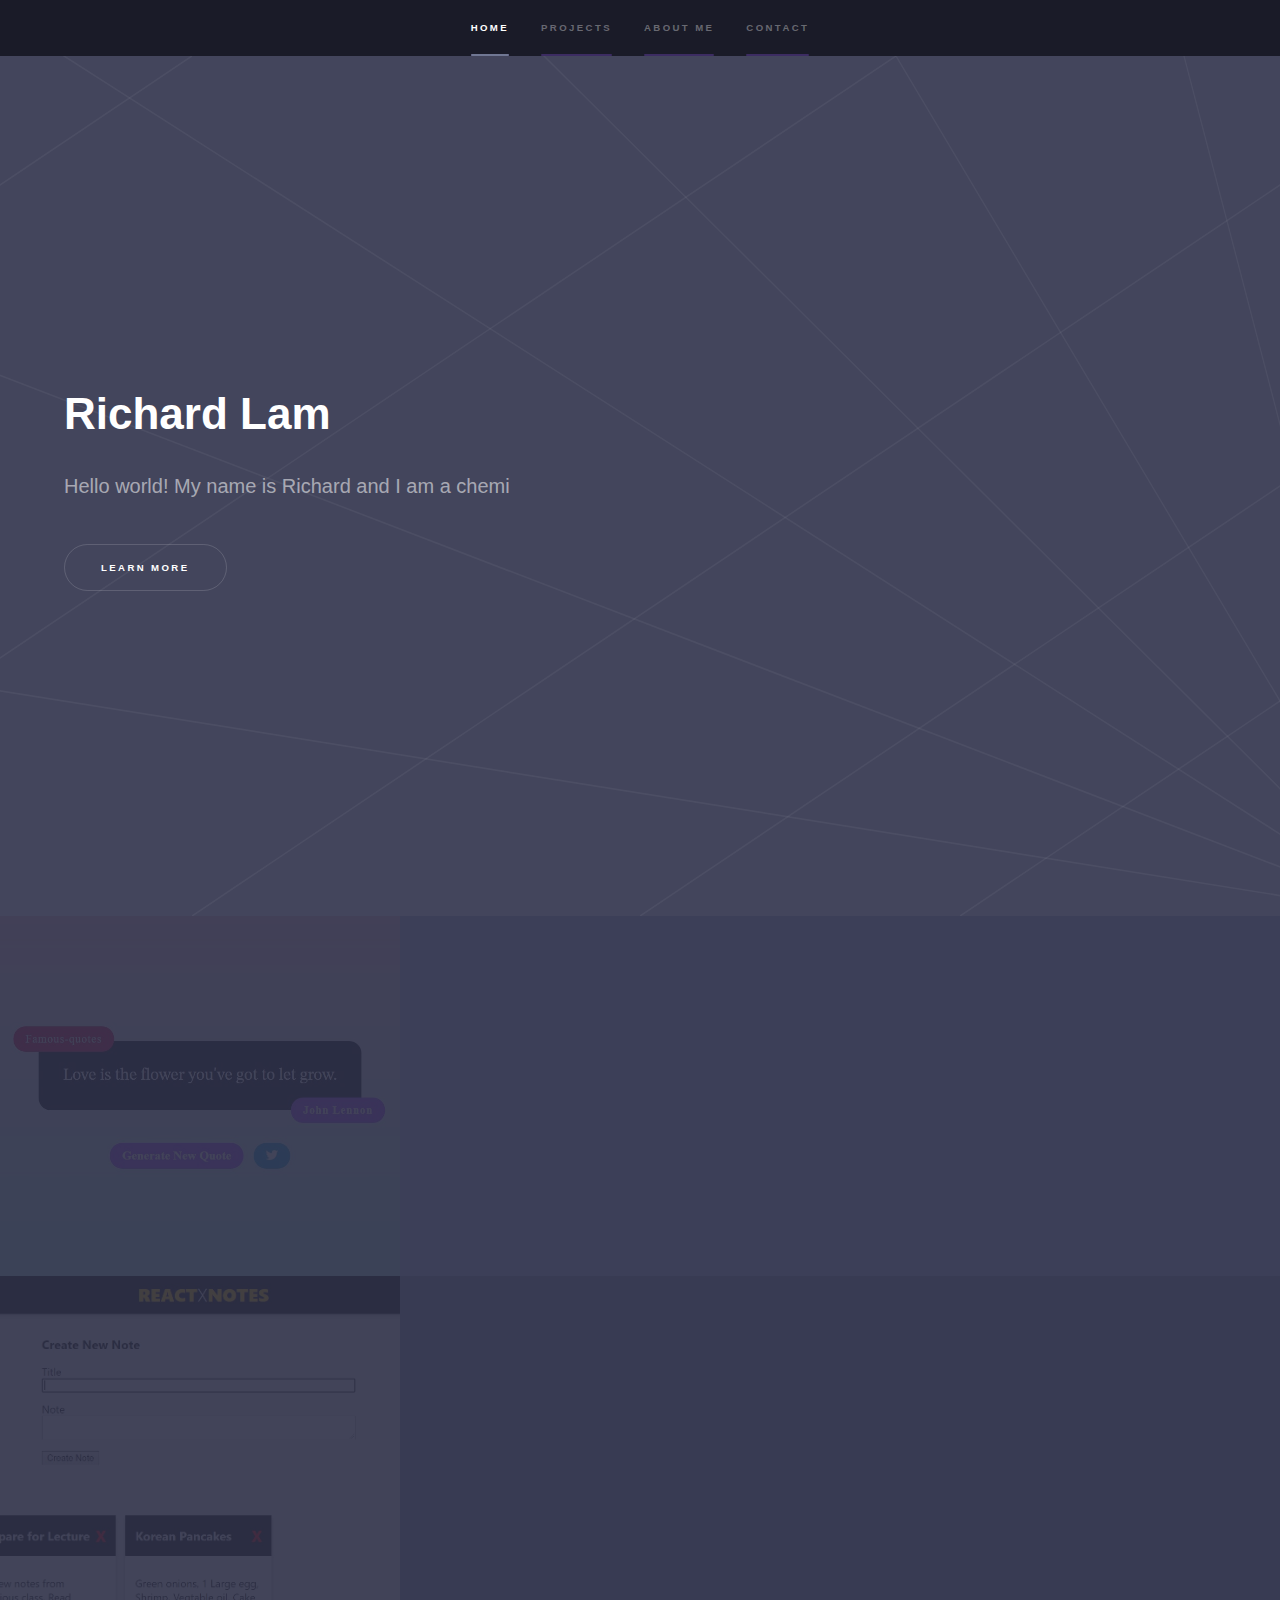
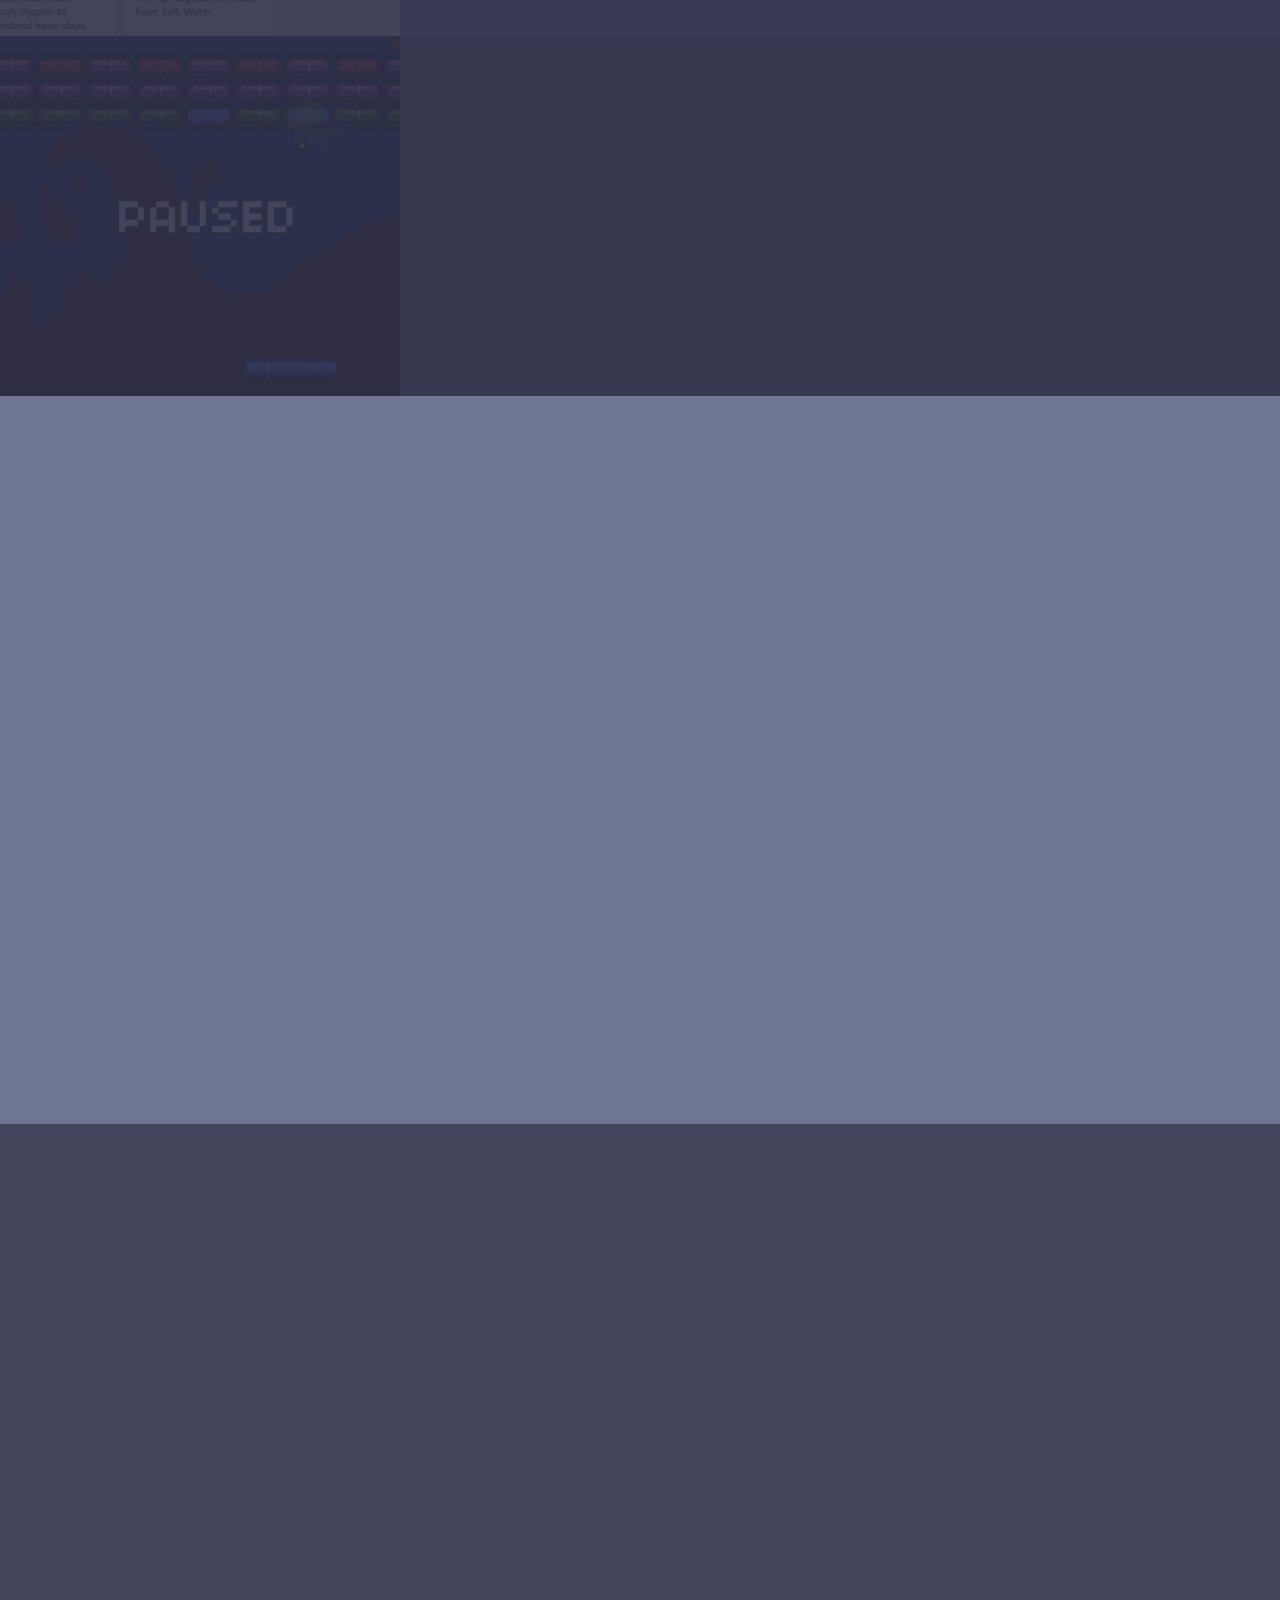
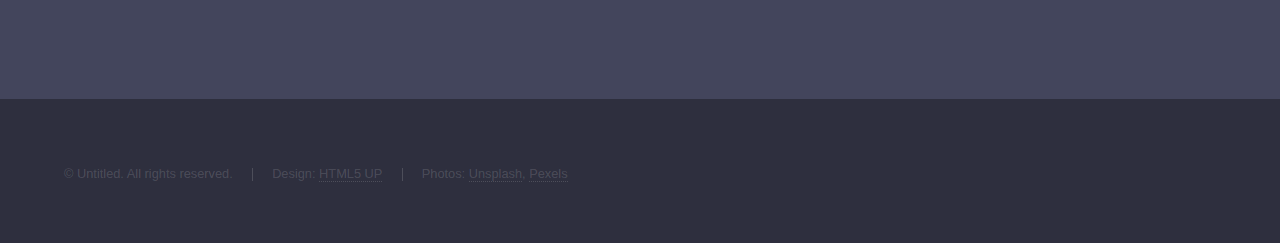
<file: index.html>
<!DOCTYPE HTML>

<html lang="en-GB">
	<head>
		<title>Richard Lam</title>
		<meta charset="utf-8" />
		<meta name="viewport" content="width=device-width, initial-scale=1, user-scalable=no" />
		<link rel="stylesheet" href="https://pro.fontawesome.com/releases/v5.10.0/css/all.css" integrity="sha384-AYmEC3Yw5cVb3ZcuHtOA93w35dYTsvhLPVnYs9eStHfGJvOvKxVfELGroGkvsg+p" crossorigin="anonymous"/>
		<link rel="stylesheet" href="assets/css/main.css" />
		<noscript><link rel="stylesheet" href="assets/css/noscript.css" /></noscript>
		<link rel="icon" href="./images/favicon/favicon-16x16.png" sizes="16x16" type="image/png">
	</head>
	<body class="is-preload">

		<!-- Sidebar -->
			<section id="sidebar">
				<div class="inner">
					<nav>
						<ul>
							<li><a href="#intro">Home</a></li>
							<li><a href="#one">Projects</a></li>
							<li><a href="#two">About Me</a></li>
							<li><a href="#three">Contact</a></li>
						</ul>
					</nav>
				</div>
			</section>

		<!-- Wrapper -->
			<div id="wrapper">

				<!-- Intro -->
					<section id="intro" class="wrapper style1 fullscreen fade-up">
						<div class="inner">
							<h1>Richard Lam</h1>
							<p id="typing"></p>
							<ul class="actions">
								<li><a href="#one" class="button scrolly">Learn more</a></li>
							</ul>
						</div>
					</section>

				<!-- One -->
					<section id="one" class="wrapper style2 spotlights">
						<section>
							<a href="#" class="image"><img src="./images/images/QuotesCapture.JPG" alt="" data-position="center center" /></a>
							<div class="content">
								<div class="inner">
									<h2>Random Quote Generator</h2>
									<p>Built using React, this site generates an inspiring quote from someome famous that you can then tweet.</p>
									<ul class="actions">
										<li><a href="generic.html" class="button">Learn more</a></li>
										<li><a href="https://boring-torvalds-2e8681.netlify.app" class="button">Demo</a></li>
										<!--<li><a href="#" class="button icon brands fa-github">Source Code</a></li>-->
									</ul>
								</div>
							</div>
						</section>
						<section>
							<a href="#" class="image"><img src="./images/images/NotesCapture.JPG" alt="" data-position="top center" /></a>
							<div class="content">
								<div class="inner">
									<h2>Notes App</h2>
									<p>Also built using React. Store any memos or reminders in this notes app and it will save notes using Firebase.</p>
									<ul class="actions">
										<li><a href="generic.html" class="button">Learn more</a></li>
										<li><a href="https://zen-kare-ae8ce4.netlify.app" class="button">Demo</a></li>
									</ul>
								</div>
							</div>
						</section>
						<section>
							<a href="#" class="image"><img src="./images/images/BreakoutCapture.JPG" alt="" data-position="25% 25%" /></a>
							<div class="content">
								<div class="inner">
									<h2>Game Development</h2>
									<p>I have been learning to design and develop games to help me learn to code. I have tried different game frameworks and engines to explore different programming languages such as JavaScript and Lua.</p>
									<ul class="actions">
										<li><a href="generic.html" class="button">Learn more</a></li>
									</ul>
								</div>
							</div>
						</section>
					</section>

				<!-- Two -->
					<section id="two" class="wrapper style3 fade-up">
						<div class="inner">
							<h2>About Me</h2>
							<p>Through both my studies and work on projects, I have learnt and had experience with various tools and software, as well as developed useful skills that will help me in the future.</p>
							
							<h3 class="collapsible">Programming Languages</h3>
							<div class="table-wrapper collapsiblecontent">
								<table>
									<tbody>
										<tr>
											<td>
												<img class="logos" src='./images/logos/html5_logo.png'/>
												<h4>HTML</h4>
											</td>
											<td>
												<img class="logos" src='./images/logos/css_logo.png'/>
												<h4>CSS</h4>
											</td>
											<td>
												<img class="logos" src='./images/logos/js_logo.png'/>
												<h4>JavaScript</h4>
											</td>
											<td>
												<img class="logos" src='./images/logos/Lua_logo.png'/>
												<h4>Lua</h4>
											</td>
											<td>
												<img class="logos" src='./images/logos/Php_logo.png'/>
												<h4>PHP</h4>
											</td>
										</tr>
									</tbody>
								</table>
							</div>
							<hr class="solid">
							<h3 class="collapsible">Libraries/Frameworks</h3>
							<div class="table-wrapper collapsiblecontent">
								<table>
									<tbody>
										<tr>
											<td>
												<img class="logos" src='./images/logos/Typescript_logo.png'/>
												<h4>TypeScript</h4>
											</td>
											<td>
												<img class="logos" src='./images/logos/Phaser_logo.png'/>
												<h4>Phaser</h4>
											</td>
											<td>
												<img class="logos" src='./images/logos/Löve2d_logo.png'/>
												<h4>LÖVE</h4>
											</td>
											<td>
												<img class="logos" src='./images/logos/React_logo.png'/>
												<h4>React</h4>
											</td>
										</tr>
									</tbody>
								</table>
							</div>
							<hr class="solid">
							<h3 class="collapsible">Software/Tools</h3>
							<div class="table-wrapper collapsiblecontent">
								<table>
									<tbody>
										<tr>
											<td>
												<img class="logos" src='./images/logos/Vsc_logo.png'/>
												<h4>Visual Studio Code</h4>
											</td>
											<td>
												<img class="logos" src='./images/logos/Gimp_logo.png'/>
												<h4>Gimp</h4>
											</td>
											<td>
												<img class="logos" src='./images/logos/OfficeSuite_logo.png'/>
												<h4>Office Suite</h4>
											</td>
											<td>
												<img class="logos" src='./images/logos/WordPress_logo.png'/>
												<h4>WordPress</h4>
											</td>
										</tr>
										<tr>
											<td colspan="4" style="text-align: left;"><h4>Learning</h4></td>
										</tr>
										<tr>
											<td>
												<img class="logos" src='./images/logos/Blender_logo.png'/>
												<h4>Blender</h4>
											</td>
											<td>
												<img class="logos" src='./images/logos/DavinciResolve_logo.png'/>
												<h4>Davinci Resolve</h4>
											</td>
											<td>
												<img class="logos" src='./images/logos/MediaBangPaint_logo.png'/>
												<h4>MediaBang Paint</h4>
											</td>
											<td>
												<img class="logos" src='./images/logos/Gamemaker_logo.png'/>
												<h4>GameMaker Studio 2</h4>
											</td>
										</tr>
									</tbody>
								</table>
							</div>
							<hr class="solid">

							<ul class="actions">
								<li><a href="./pages/skills.html" class="button">Learn more</a></li>
							</ul>
						</div>
					</section>

				<!-- Three -->
					<section id="three" class="wrapper style1 fade-up">
						<div class="inner">
							<h2>Get in touch</h2>
							<div class="split style1">
								<section>
									<form method="post" netlify>
										<div class="fields">
											<div class="field half">
												<label for="name">Name</label>
												<input type="text" name="name" id="name" />
											</div>
											<div class="field half">
												<label for="email">Email</label>
												<input type="text" name="email" id="email" />
											</div>
											<div class="field">
												<label for="message">Message</label>
												<textarea name="message" id="message" rows="5"></textarea>
											</div>
										</div>
										<ul class="actions">
											<li><a href="" class="button submit">Send Message</a></li>
										</ul>
									</form>
								</section>
								<section>
									<ul class="contact">
										<li>
											<h3>Social</h3>
											<ul class="icons">
												<li><a href="https://www.linkedin.com/in/richard-lam-071309152/" class="icon brands fa-linkedin-in"><span class="label">Twitter</span></a></li>
												<li><a href="https://www.xing.com/profile/Richard_Lam7/cv" class="icon brands fa-xing"><span class="label">Xing</span></a></li>
												<li><a href="https://github.com/KafkaIsK" class="icon brands fa-github"><span class="label">Github</span></a></li>
												<li><a href="https://kafkaisk.itch.io" class="icon brands fa-itch-io"><span class="label">Itch.io</span></a></li>
											</ul>
										</li>
									</ul>
								</section>
							</div>
						</div>
					</section>

			</div>

		<!-- Footer -->
			<footer id="footer" class="wrapper style1-alt">
				<div class="inner">
					<ul class="menu">
						<li>&copy; Untitled. All rights reserved.</li><li>Design: <a href="http://html5up.net">HTML5 UP</a></li><li>Photos: <a href="https://unsplash.com">Unsplash</a>, <a href="https://www.pexels.com">Pexels</a></li>
					</ul>
				</div>
			</footer>

		<!-- Scripts -->
			<script src="assets/js/jquery.min.js"></script>
			<script src="assets/js/jquery.scrollex.min.js"></script>
			<script src="assets/js/jquery.scrolly.min.js"></script>
			<script src="assets/js/browser.min.js"></script>
			<script src="assets/js/breakpoints.min.js"></script>
			<script src="assets/js/util.js"></script>
			<script src="assets/js/main.js"></script>
			<script src="assets/js/effects.js"></script>

	</body>
</html>
</file>
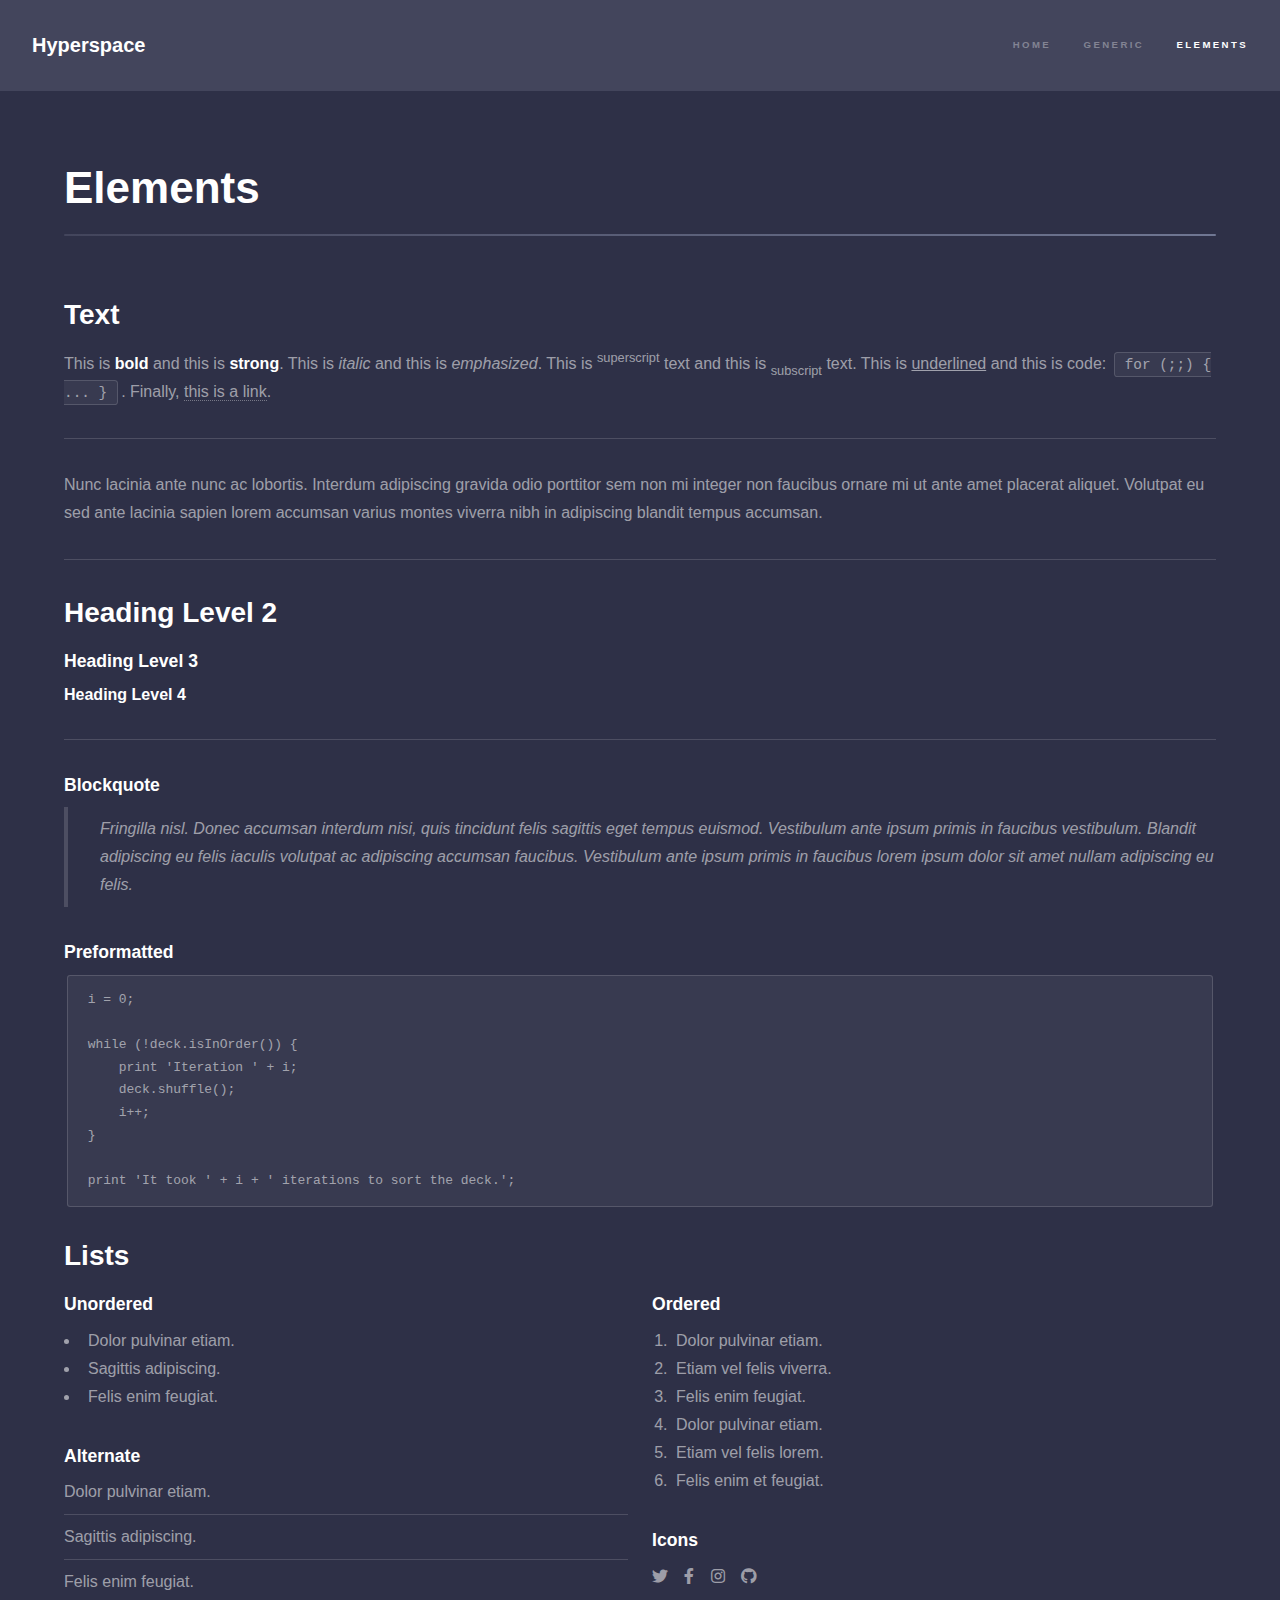
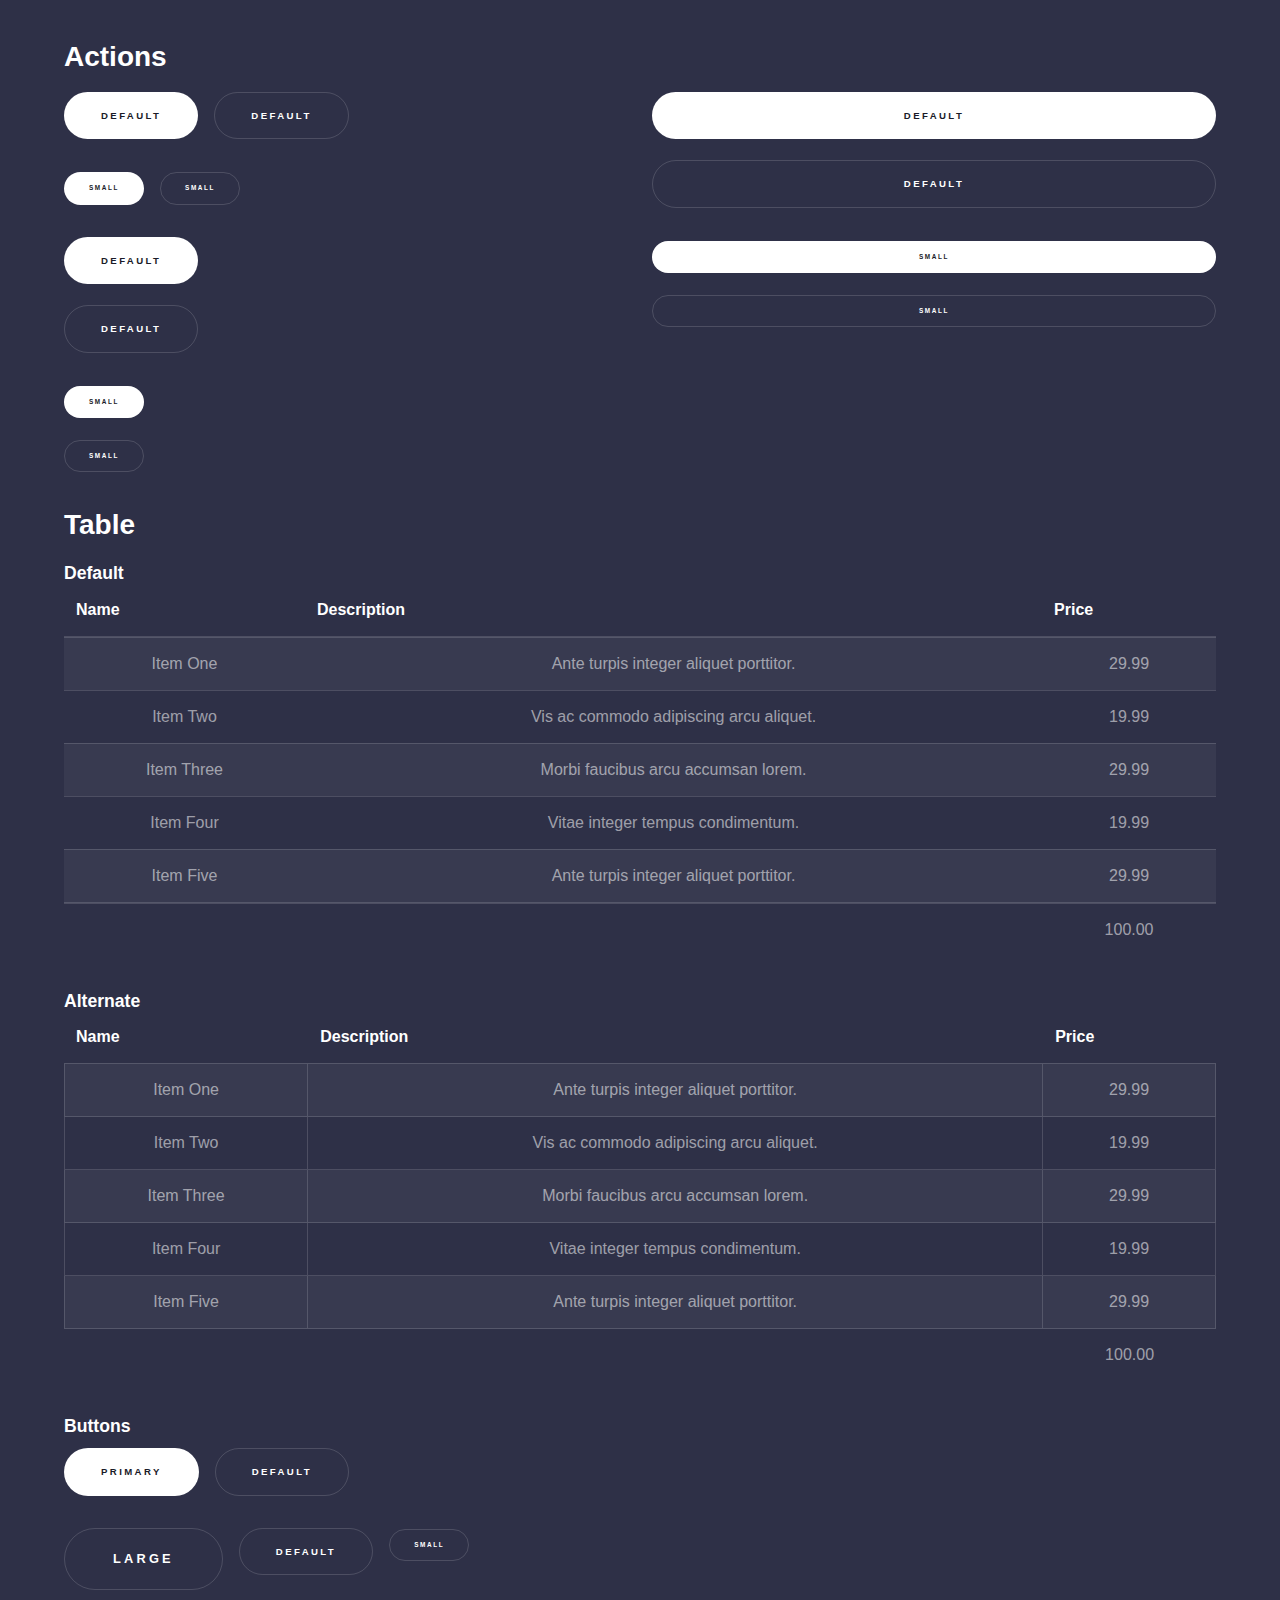
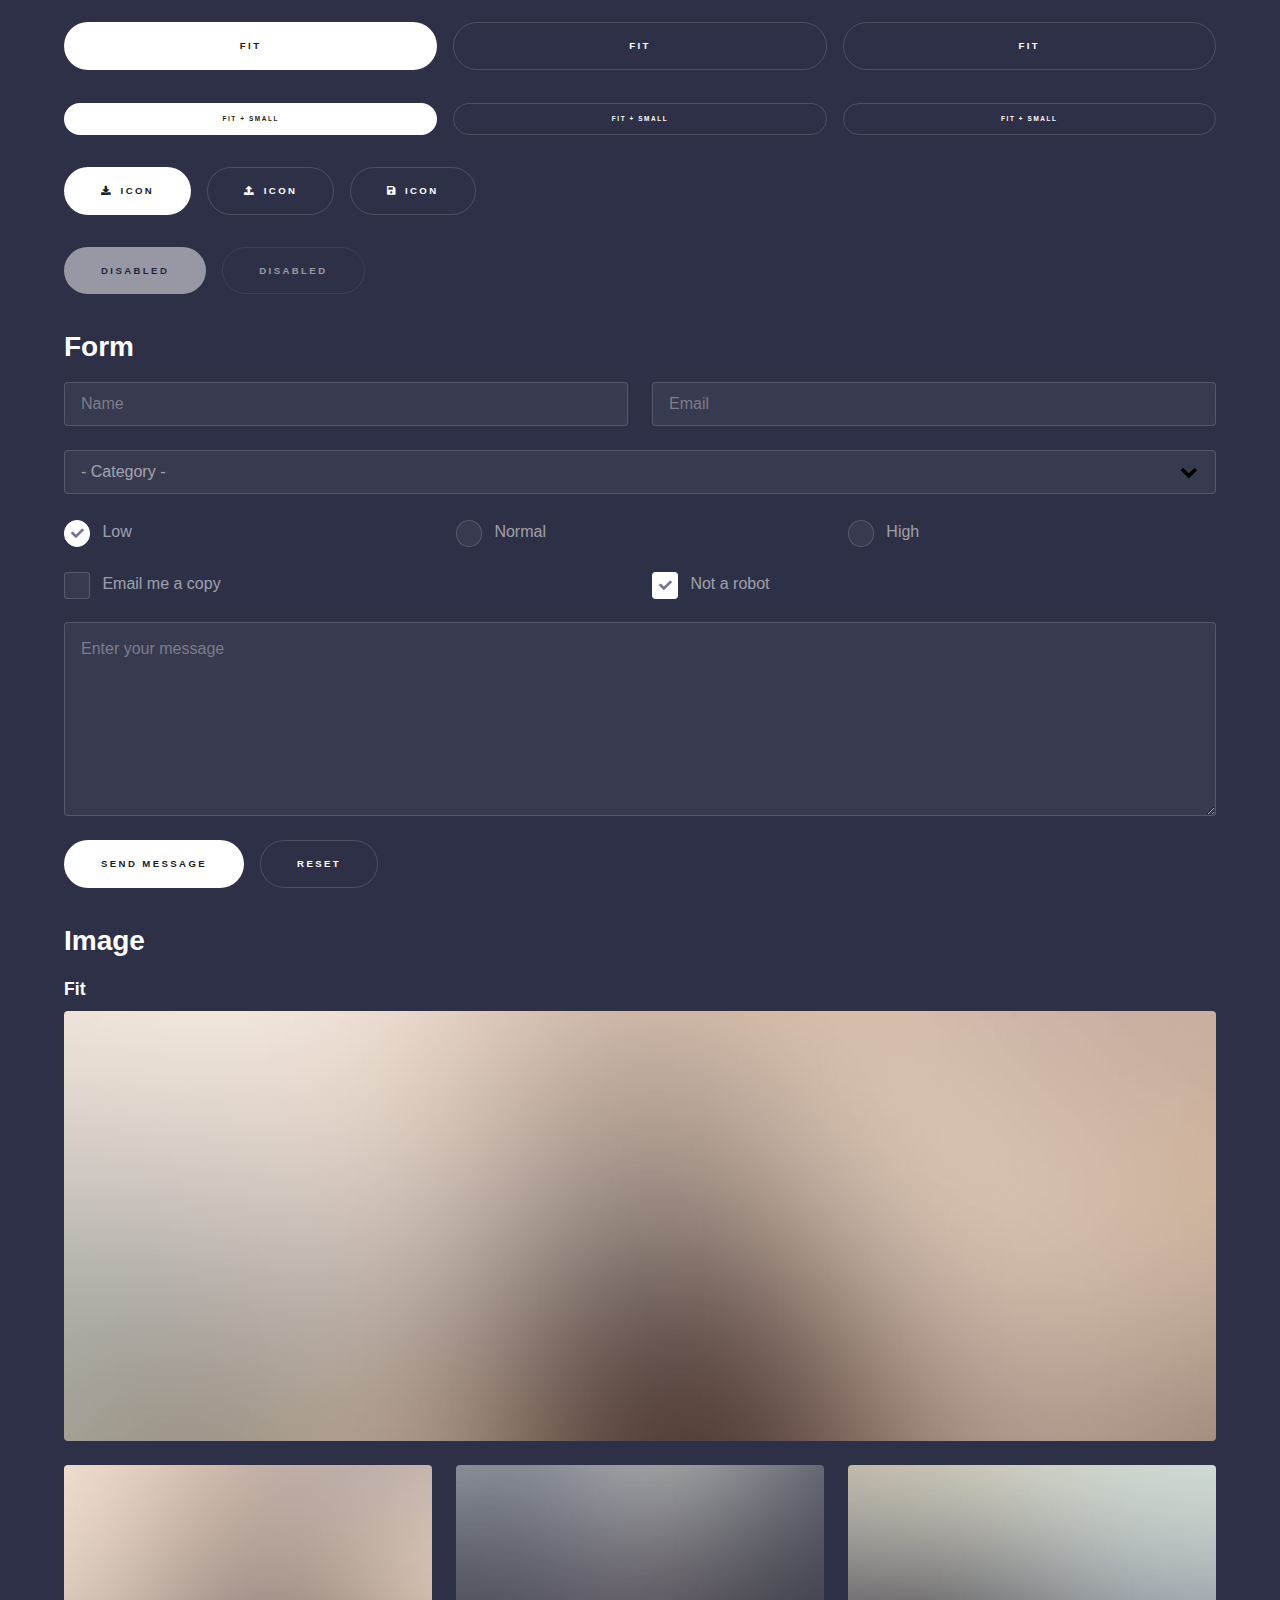
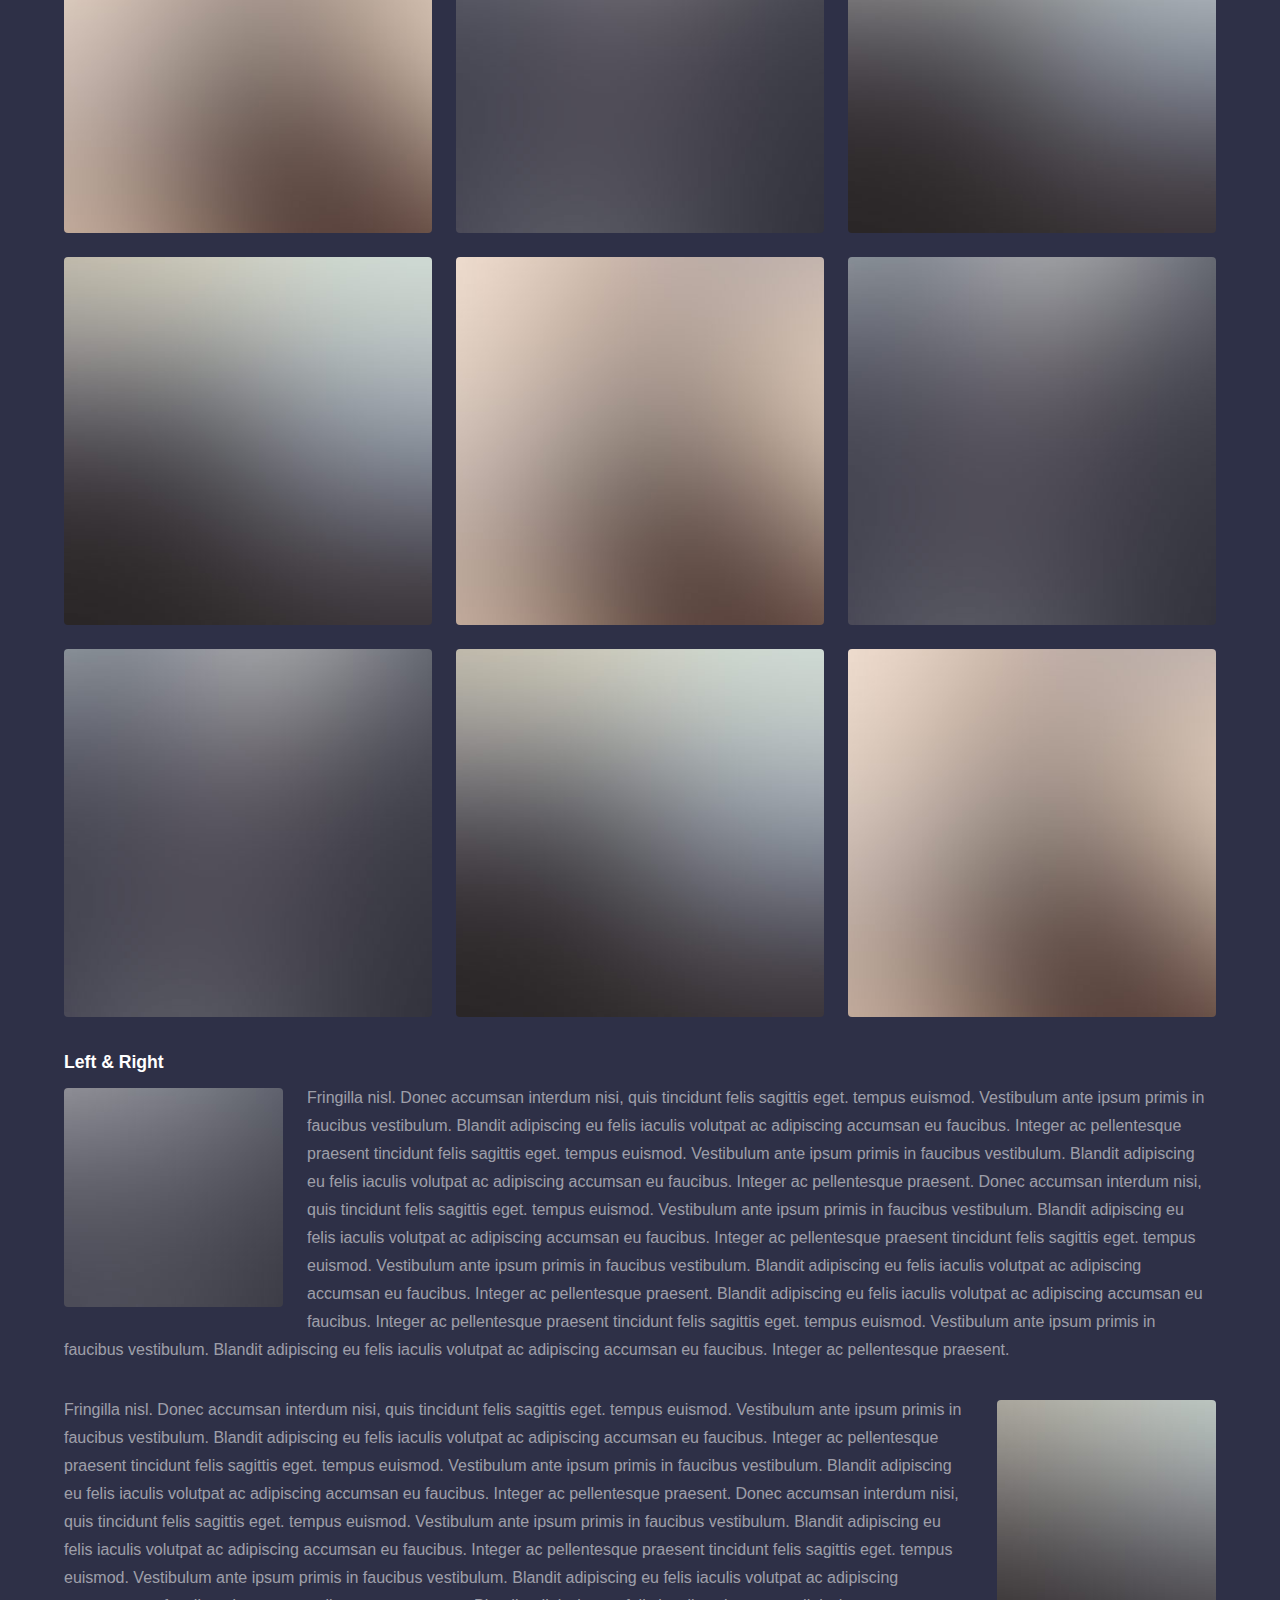
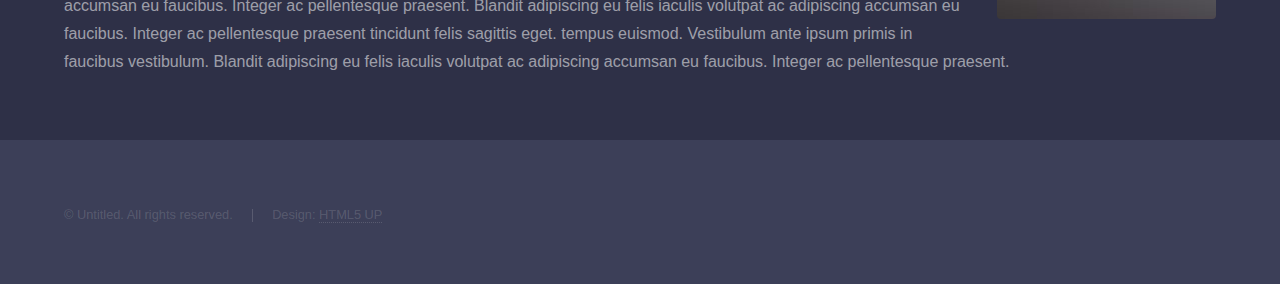
<file: elements.html>
<!DOCTYPE HTML>
<!--
	Hyperspace by HTML5 UP
	html5up.net | @ajlkn
	Free for personal and commercial use under the CCA 3.0 license (html5up.net/license)
-->
<html>
	<head>
		<title>Elements - Hyperspace by HTML5 UP</title>
		<meta charset="utf-8" />
		<meta name="viewport" content="width=device-width, initial-scale=1, user-scalable=no" />
		<link rel="stylesheet" href="assets/css/main.css" />
		<noscript><link rel="stylesheet" href="assets/css/noscript.css" /></noscript>
	</head>
	<body class="is-preload">

		<!-- Header -->
			<header id="header">
				<a href="index.html" class="title">Hyperspace</a>
				<nav>
					<ul>
						<li><a href="index.html">Home</a></li>
						<li><a href="generic.html">Generic</a></li>
						<li><a href="elements.html"  class="active">Elements</a></li>
					</ul>
				</nav>
			</header>

		<!-- Wrapper -->
			<div id="wrapper">

				<!-- Main -->
					<section id="main" class="wrapper">
						<div class="inner">
							<h1 class="major">Elements</h1>

							<!-- Text -->
								<section>
									<h2>Text</h2>
									<p>This is <b>bold</b> and this is <strong>strong</strong>. This is <i>italic</i> and this is <em>emphasized</em>.
									This is <sup>superscript</sup> text and this is <sub>subscript</sub> text.
									This is <u>underlined</u> and this is code: <code>for (;;) { ... }</code>. Finally, <a href="#">this is a link</a>.</p>
									<hr />
									<p>Nunc lacinia ante nunc ac lobortis. Interdum adipiscing gravida odio porttitor sem non mi integer non faucibus ornare mi ut ante amet placerat aliquet. Volutpat eu sed ante lacinia sapien lorem accumsan varius montes viverra nibh in adipiscing blandit tempus accumsan.</p>
									<hr />
									<h2>Heading Level 2</h2>
									<h3>Heading Level 3</h3>
									<h4>Heading Level 4</h4>
									<hr />
									<h3>Blockquote</h3>
									<blockquote>Fringilla nisl. Donec accumsan interdum nisi, quis tincidunt felis sagittis eget tempus euismod. Vestibulum ante ipsum primis in faucibus vestibulum. Blandit adipiscing eu felis iaculis volutpat ac adipiscing accumsan faucibus. Vestibulum ante ipsum primis in faucibus lorem ipsum dolor sit amet nullam adipiscing eu felis.</blockquote>
									<h3>Preformatted</h3>
									<pre><code>i = 0;

while (!deck.isInOrder()) {
    print 'Iteration ' + i;
    deck.shuffle();
    i++;
}

print 'It took ' + i + ' iterations to sort the deck.';</code></pre>
								</section>

							<!-- Lists -->
								<section>
									<h2>Lists</h2>
									<div class="row">
										<div class="col-6 col-12-medium">
											<h3>Unordered</h3>
											<ul>
												<li>Dolor pulvinar etiam.</li>
												<li>Sagittis adipiscing.</li>
												<li>Felis enim feugiat.</li>
											</ul>
											<h3>Alternate</h3>
											<ul class="alt">
												<li>Dolor pulvinar etiam.</li>
												<li>Sagittis adipiscing.</li>
												<li>Felis enim feugiat.</li>
											</ul>
										</div>
										<div class="col-6 col-12-medium">
											<h3>Ordered</h3>
											<ol>
												<li>Dolor pulvinar etiam.</li>
												<li>Etiam vel felis viverra.</li>
												<li>Felis enim feugiat.</li>
												<li>Dolor pulvinar etiam.</li>
												<li>Etiam vel felis lorem.</li>
												<li>Felis enim et feugiat.</li>
											</ol>
											<h3>Icons</h3>
											<ul class="icons">
												<li><a href="#" class="icon brands fa-twitter"><span class="label">Twitter</span></a></li>
												<li><a href="#" class="icon brands fa-facebook-f"><span class="label">Facebook</span></a></li>
												<li><a href="#" class="icon brands fa-instagram"><span class="label">Instagram</span></a></li>
												<li><a href="#" class="icon brands fa-github"><span class="label">Github</span></a></li>
											</ul>
										</div>
									</div>
									<h2>Actions</h2>
									<div class="row">
										<div class="col-6 col-12-medium">
											<ul class="actions">
												<li><a href="#" class="button primary">Default</a></li>
												<li><a href="#" class="button">Default</a></li>
											</ul>
											<ul class="actions small">
												<li><a href="#" class="button primary small">Small</a></li>
												<li><a href="#" class="button small">Small</a></li>
											</ul>
											<ul class="actions stacked">
												<li><a href="#" class="button primary">Default</a></li>
												<li><a href="#" class="button">Default</a></li>
											</ul>
											<ul class="actions stacked">
												<li><a href="#" class="button primary small">Small</a></li>
												<li><a href="#" class="button small">Small</a></li>
											</ul>
										</div>
										<div class="col-6 col-12-medium">
											<ul class="actions stacked">
												<li><a href="#" class="button primary fit">Default</a></li>
												<li><a href="#" class="button fit">Default</a></li>
											</ul>
											<ul class="actions stacked">
												<li><a href="#" class="button primary small fit">Small</a></li>
												<li><a href="#" class="button small fit">Small</a></li>
											</ul>
										</div>
									</div>
								</section>

							<!-- Table -->
								<section>
									<h2>Table</h2>
									<h3>Default</h3>
									<div class="table-wrapper">
										<table>
											<thead>
												<tr>
													<th>Name</th>
													<th>Description</th>
													<th>Price</th>
												</tr>
											</thead>
											<tbody>
												<tr>
													<td>Item One</td>
													<td>Ante turpis integer aliquet porttitor.</td>
													<td>29.99</td>
												</tr>
												<tr>
													<td>Item Two</td>
													<td>Vis ac commodo adipiscing arcu aliquet.</td>
													<td>19.99</td>
												</tr>
												<tr>
													<td>Item Three</td>
													<td> Morbi faucibus arcu accumsan lorem.</td>
													<td>29.99</td>
												</tr>
												<tr>
													<td>Item Four</td>
													<td>Vitae integer tempus condimentum.</td>
													<td>19.99</td>
												</tr>
												<tr>
													<td>Item Five</td>
													<td>Ante turpis integer aliquet porttitor.</td>
													<td>29.99</td>
												</tr>
											</tbody>
											<tfoot>
												<tr>
													<td colspan="2"></td>
													<td>100.00</td>
												</tr>
											</tfoot>
										</table>
									</div>

									<h3>Alternate</h3>
									<div class="table-wrapper">
										<table class="alt">
											<thead>
												<tr>
													<th>Name</th>
													<th>Description</th>
													<th>Price</th>
												</tr>
											</thead>
											<tbody>
												<tr>
													<td>Item One</td>
													<td>Ante turpis integer aliquet porttitor.</td>
													<td>29.99</td>
												</tr>
												<tr>
													<td>Item Two</td>
													<td>Vis ac commodo adipiscing arcu aliquet.</td>
													<td>19.99</td>
												</tr>
												<tr>
													<td>Item Three</td>
													<td> Morbi faucibus arcu accumsan lorem.</td>
													<td>29.99</td>
												</tr>
												<tr>
													<td>Item Four</td>
													<td>Vitae integer tempus condimentum.</td>
													<td>19.99</td>
												</tr>
												<tr>
													<td>Item Five</td>
													<td>Ante turpis integer aliquet porttitor.</td>
													<td>29.99</td>
												</tr>
											</tbody>
											<tfoot>
												<tr>
													<td colspan="2"></td>
													<td>100.00</td>
												</tr>
											</tfoot>
										</table>
									</div>
								</section>

							<!-- Buttons -->
								<section>
									<h3>Buttons</h3>
									<ul class="actions">
										<li><a href="#" class="button primary">Primary</a></li>
										<li><a href="#" class="button">Default</a></li>
									</ul>
									<ul class="actions">
										<li><a href="#" class="button large">Large</a></li>
										<li><a href="#" class="button">Default</a></li>
										<li><a href="#" class="button small">Small</a></li>
									</ul>
									<ul class="actions fit">
										<li><a href="#" class="button primary fit">Fit</a></li>
										<li><a href="#" class="button fit">Fit</a></li>
										<li><a href="#" class="button fit">Fit</a></li>
									</ul>
									<ul class="actions fit small">
										<li><a href="#" class="button primary fit small">Fit + Small</a></li>
										<li><a href="#" class="button fit small">Fit + Small</a></li>
										<li><a href="#" class="button fit small">Fit + Small</a></li>
									</ul>
									<ul class="actions">
										<li><a href="#" class="button primary icon solid fa-download">Icon</a></li>
										<li><a href="#" class="button icon solid fa-upload">Icon</a></li>
										<li><a href="#" class="button icon solid fa-save">Icon</a></li>
									</ul>
									<ul class="actions">
										<li><span class="button primary disabled">Disabled</span></li>
										<li><span class="button disabled">Disabled</span></li>
									</ul>
								</section>

							<!-- Form -->
								<section>
									<h2>Form</h2>
									<form method="post" action="#">
										<div class="row gtr-uniform">
											<div class="col-6 col-12-xsmall">
												<input type="text" name="demo-name" id="demo-name" value="" placeholder="Name" />
											</div>
											<div class="col-6 col-12-xsmall">
												<input type="email" name="demo-email" id="demo-email" value="" placeholder="Email" />
											</div>
											<div class="col-12">
												<select name="demo-category" id="demo-category">
													<option value="">- Category -</option>
													<option value="1">Manufacturing</option>
													<option value="1">Shipping</option>
													<option value="1">Administration</option>
													<option value="1">Human Resources</option>
												</select>
											</div>
											<div class="col-4 col-12-small">
												<input type="radio" id="demo-priority-low" name="demo-priority" checked>
												<label for="demo-priority-low">Low</label>
											</div>
											<div class="col-4 col-12-small">
												<input type="radio" id="demo-priority-normal" name="demo-priority">
												<label for="demo-priority-normal">Normal</label>
											</div>
											<div class="col-4 col-12-small">
												<input type="radio" id="demo-priority-high" name="demo-priority">
												<label for="demo-priority-high">High</label>
											</div>
											<div class="col-6 col-12-small">
												<input type="checkbox" id="demo-copy" name="demo-copy">
												<label for="demo-copy">Email me a copy</label>
											</div>
											<div class="col-6 col-12-small">
												<input type="checkbox" id="demo-human" name="demo-human" checked>
												<label for="demo-human">Not a robot</label>
											</div>
											<div class="col-12">
												<textarea name="demo-message" id="demo-message" placeholder="Enter your message" rows="6"></textarea>
											</div>
											<div class="col-12">
												<ul class="actions">
													<li><input type="submit" value="Send Message" class="primary" /></li>
													<li><input type="reset" value="Reset" /></li>
												</ul>
											</div>
										</div>
									</form>
								</section>

							<!-- Image -->
								<section>
									<h2>Image</h2>
									<h3>Fit</h3>
									<div class="box alt">
										<div class="row gtr-uniform">
											<div class="col-12"><span class="image fit"><img src="images/pic04.jpg" alt="" /></span></div>
											<div class="col-4"><span class="image fit"><img src="images/pic01.jpg" alt="" /></span></div>
											<div class="col-4"><span class="image fit"><img src="images/pic02.jpg" alt="" /></span></div>
											<div class="col-4"><span class="image fit"><img src="images/pic03.jpg" alt="" /></span></div>
											<div class="col-4"><span class="image fit"><img src="images/pic03.jpg" alt="" /></span></div>
											<div class="col-4"><span class="image fit"><img src="images/pic01.jpg" alt="" /></span></div>
											<div class="col-4"><span class="image fit"><img src="images/pic02.jpg" alt="" /></span></div>
											<div class="col-4"><span class="image fit"><img src="images/pic02.jpg" alt="" /></span></div>
											<div class="col-4"><span class="image fit"><img src="images/pic03.jpg" alt="" /></span></div>
											<div class="col-4"><span class="image fit"><img src="images/pic01.jpg" alt="" /></span></div>
										</div>
									</div>
									<h3>Left &amp; Right</h3>
									<p><span class="image left"><img src="images/pic05.jpg" alt="" /></span>Fringilla nisl. Donec accumsan interdum nisi, quis tincidunt felis sagittis eget. tempus euismod. Vestibulum ante ipsum primis in faucibus vestibulum. Blandit adipiscing eu felis iaculis volutpat ac adipiscing accumsan eu faucibus. Integer ac pellentesque praesent tincidunt felis sagittis eget. tempus euismod. Vestibulum ante ipsum primis in faucibus vestibulum. Blandit adipiscing eu felis iaculis volutpat ac adipiscing accumsan eu faucibus. Integer ac pellentesque praesent. Donec accumsan interdum nisi, quis tincidunt felis sagittis eget. tempus euismod. Vestibulum ante ipsum primis in faucibus vestibulum. Blandit adipiscing eu felis iaculis volutpat ac adipiscing accumsan eu faucibus. Integer ac pellentesque praesent tincidunt felis sagittis eget. tempus euismod. Vestibulum ante ipsum primis in faucibus vestibulum. Blandit adipiscing eu felis iaculis volutpat ac adipiscing accumsan eu faucibus. Integer ac pellentesque praesent. Blandit adipiscing eu felis iaculis volutpat ac adipiscing accumsan eu faucibus. Integer ac pellentesque praesent tincidunt felis sagittis eget. tempus euismod. Vestibulum ante ipsum primis in faucibus vestibulum. Blandit adipiscing eu felis iaculis volutpat ac adipiscing accumsan eu faucibus. Integer ac pellentesque praesent.</p>
									<p><span class="image right"><img src="images/pic06.jpg" alt="" /></span>Fringilla nisl. Donec accumsan interdum nisi, quis tincidunt felis sagittis eget. tempus euismod. Vestibulum ante ipsum primis in faucibus vestibulum. Blandit adipiscing eu felis iaculis volutpat ac adipiscing accumsan eu faucibus. Integer ac pellentesque praesent tincidunt felis sagittis eget. tempus euismod. Vestibulum ante ipsum primis in faucibus vestibulum. Blandit adipiscing eu felis iaculis volutpat ac adipiscing accumsan eu faucibus. Integer ac pellentesque praesent. Donec accumsan interdum nisi, quis tincidunt felis sagittis eget. tempus euismod. Vestibulum ante ipsum primis in faucibus vestibulum. Blandit adipiscing eu felis iaculis volutpat ac adipiscing accumsan eu faucibus. Integer ac pellentesque praesent tincidunt felis sagittis eget. tempus euismod. Vestibulum ante ipsum primis in faucibus vestibulum. Blandit adipiscing eu felis iaculis volutpat ac adipiscing accumsan eu faucibus. Integer ac pellentesque praesent. Blandit adipiscing eu felis iaculis volutpat ac adipiscing accumsan eu faucibus. Integer ac pellentesque praesent tincidunt felis sagittis eget. tempus euismod. Vestibulum ante ipsum primis in faucibus vestibulum. Blandit adipiscing eu felis iaculis volutpat ac adipiscing accumsan eu faucibus. Integer ac pellentesque praesent.</p>
								</section>

						</div>
					</section>

			</div>

		<!-- Footer -->
			<footer id="footer" class="wrapper alt">
				<div class="inner">
					<ul class="menu">
						<li>&copy; Untitled. All rights reserved.</li><li>Design: <a href="http://html5up.net">HTML5 UP</a></li>
					</ul>
				</div>
			</footer>

		<!-- Scripts -->
			<script src="assets/js/jquery.min.js"></script>
			<script src="assets/js/jquery.scrollex.min.js"></script>
			<script src="assets/js/jquery.scrolly.min.js"></script>
			<script src="assets/js/browser.min.js"></script>
			<script src="assets/js/breakpoints.min.js"></script>
			<script src="assets/js/util.js"></script>
			<script src="assets/js/main.js"></script>

	</body>
</html>
</file>
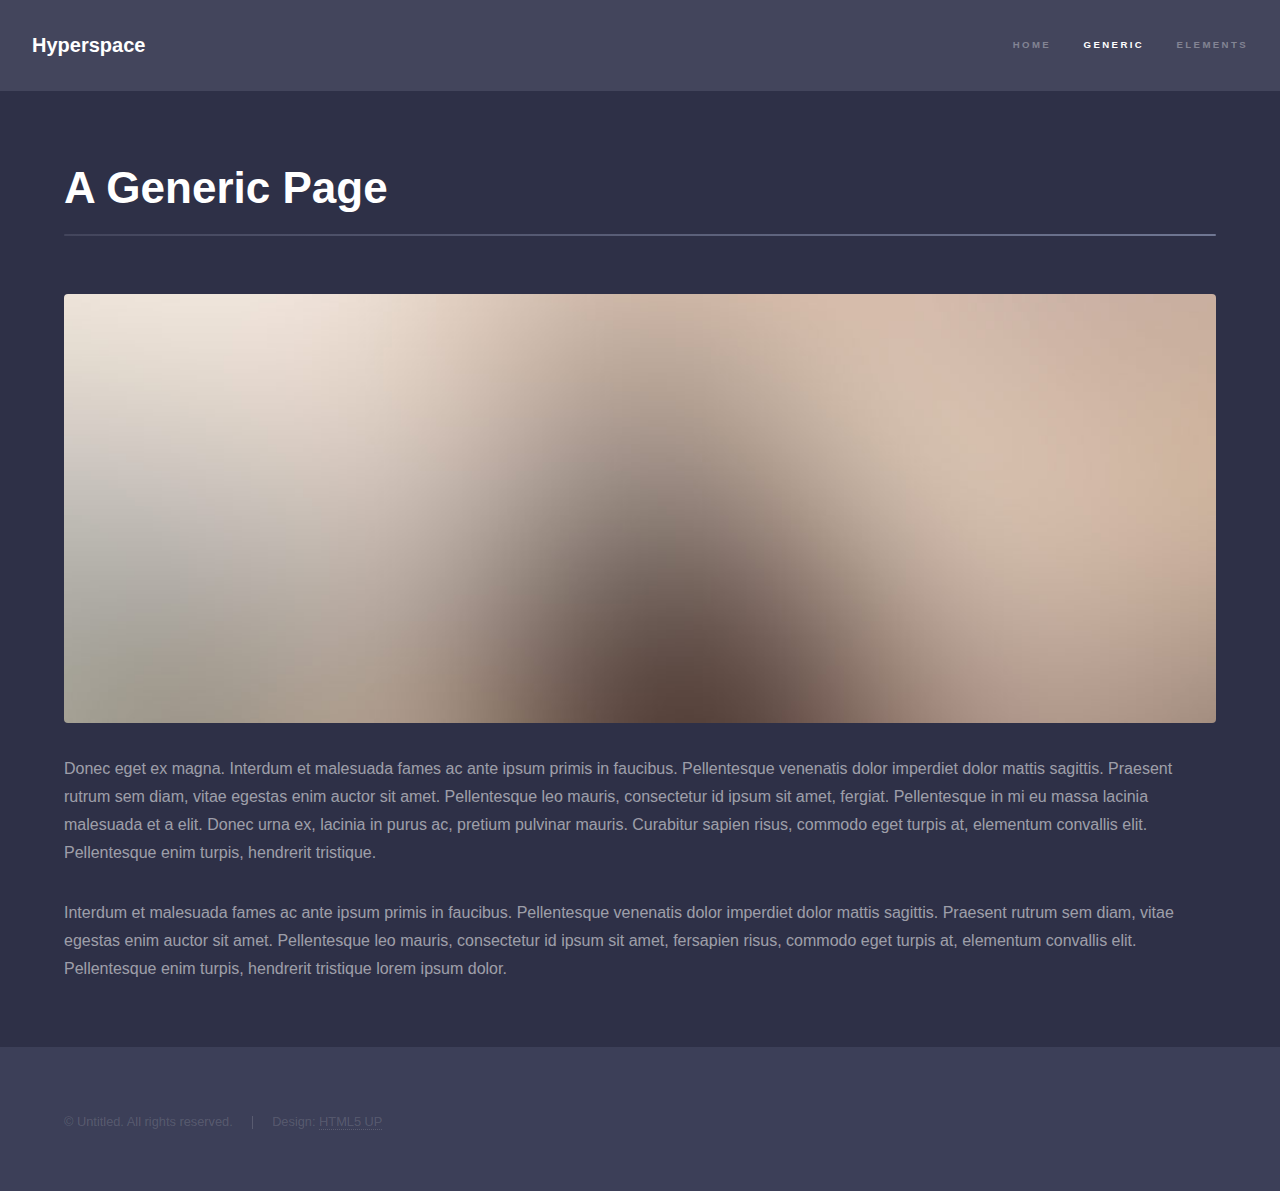
<file: generic.html>
<!DOCTYPE HTML>
<!--
	Hyperspace by HTML5 UP
	html5up.net | @ajlkn
	Free for personal and commercial use under the CCA 3.0 license (html5up.net/license)
-->
<html>
	<head>
		<title>Generic - Hyperspace by HTML5 UP</title>
		<meta charset="utf-8" />
		<meta name="viewport" content="width=device-width, initial-scale=1, user-scalable=no" />
		<link rel="stylesheet" href="assets/css/main.css" />
		<noscript><link rel="stylesheet" href="assets/css/noscript.css" /></noscript>
		<link rel="icon" href="./images/favicon/favicon-16x16.png" sizes="16x16" type="image/png">
	</head>
	<body class="is-preload">

		<!-- Header -->
			<header id="header">
				<a href="index.html" class="title">Hyperspace</a>
				<nav>
					<ul>
						<li><a href="index.html">Home</a></li>
						<li><a href="generic.html" class="active">Generic</a></li>
						<li><a href="elements.html">Elements</a></li>
					</ul>
				</nav>
			</header>

		<!-- Wrapper -->
			<div id="wrapper">

				<!-- Main -->
					<section id="main" class="wrapper">
						<div class="inner">
							<h1 class="major">A Generic Page</h1>
							<span class="image fit"><img src="images/pic04.jpg" alt="" /></span>
							<p>Donec eget ex magna. Interdum et malesuada fames ac ante ipsum primis in faucibus. Pellentesque venenatis dolor imperdiet dolor mattis sagittis. Praesent rutrum sem diam, vitae egestas enim auctor sit amet. Pellentesque leo mauris, consectetur id ipsum sit amet, fergiat. Pellentesque in mi eu massa lacinia malesuada et a elit. Donec urna ex, lacinia in purus ac, pretium pulvinar mauris. Curabitur sapien risus, commodo eget turpis at, elementum convallis elit. Pellentesque enim turpis, hendrerit tristique.</p>
							<p>Interdum et malesuada fames ac ante ipsum primis in faucibus. Pellentesque venenatis dolor imperdiet dolor mattis sagittis. Praesent rutrum sem diam, vitae egestas enim auctor sit amet. Pellentesque leo mauris, consectetur id ipsum sit amet, fersapien risus, commodo eget turpis at, elementum convallis elit. Pellentesque enim turpis, hendrerit tristique lorem ipsum dolor.</p>
						</div>
					</section>

			</div>

		<!-- Footer -->
			<footer id="footer" class="wrapper alt">
				<div class="inner">
					<ul class="menu">
						<li>&copy; Untitled. All rights reserved.</li><li>Design: <a href="http://html5up.net">HTML5 UP</a></li>
					</ul>
				</div>
			</footer>

		<!-- Scripts -->
			<script src="assets/js/jquery.min.js"></script>
			<script src="assets/js/jquery.scrollex.min.js"></script>
			<script src="assets/js/jquery.scrolly.min.js"></script>
			<script src="assets/js/browser.min.js"></script>
			<script src="assets/js/breakpoints.min.js"></script>
			<script src="assets/js/util.js"></script>
			<script src="assets/js/main.js"></script>

	</body>
</html>
</file>
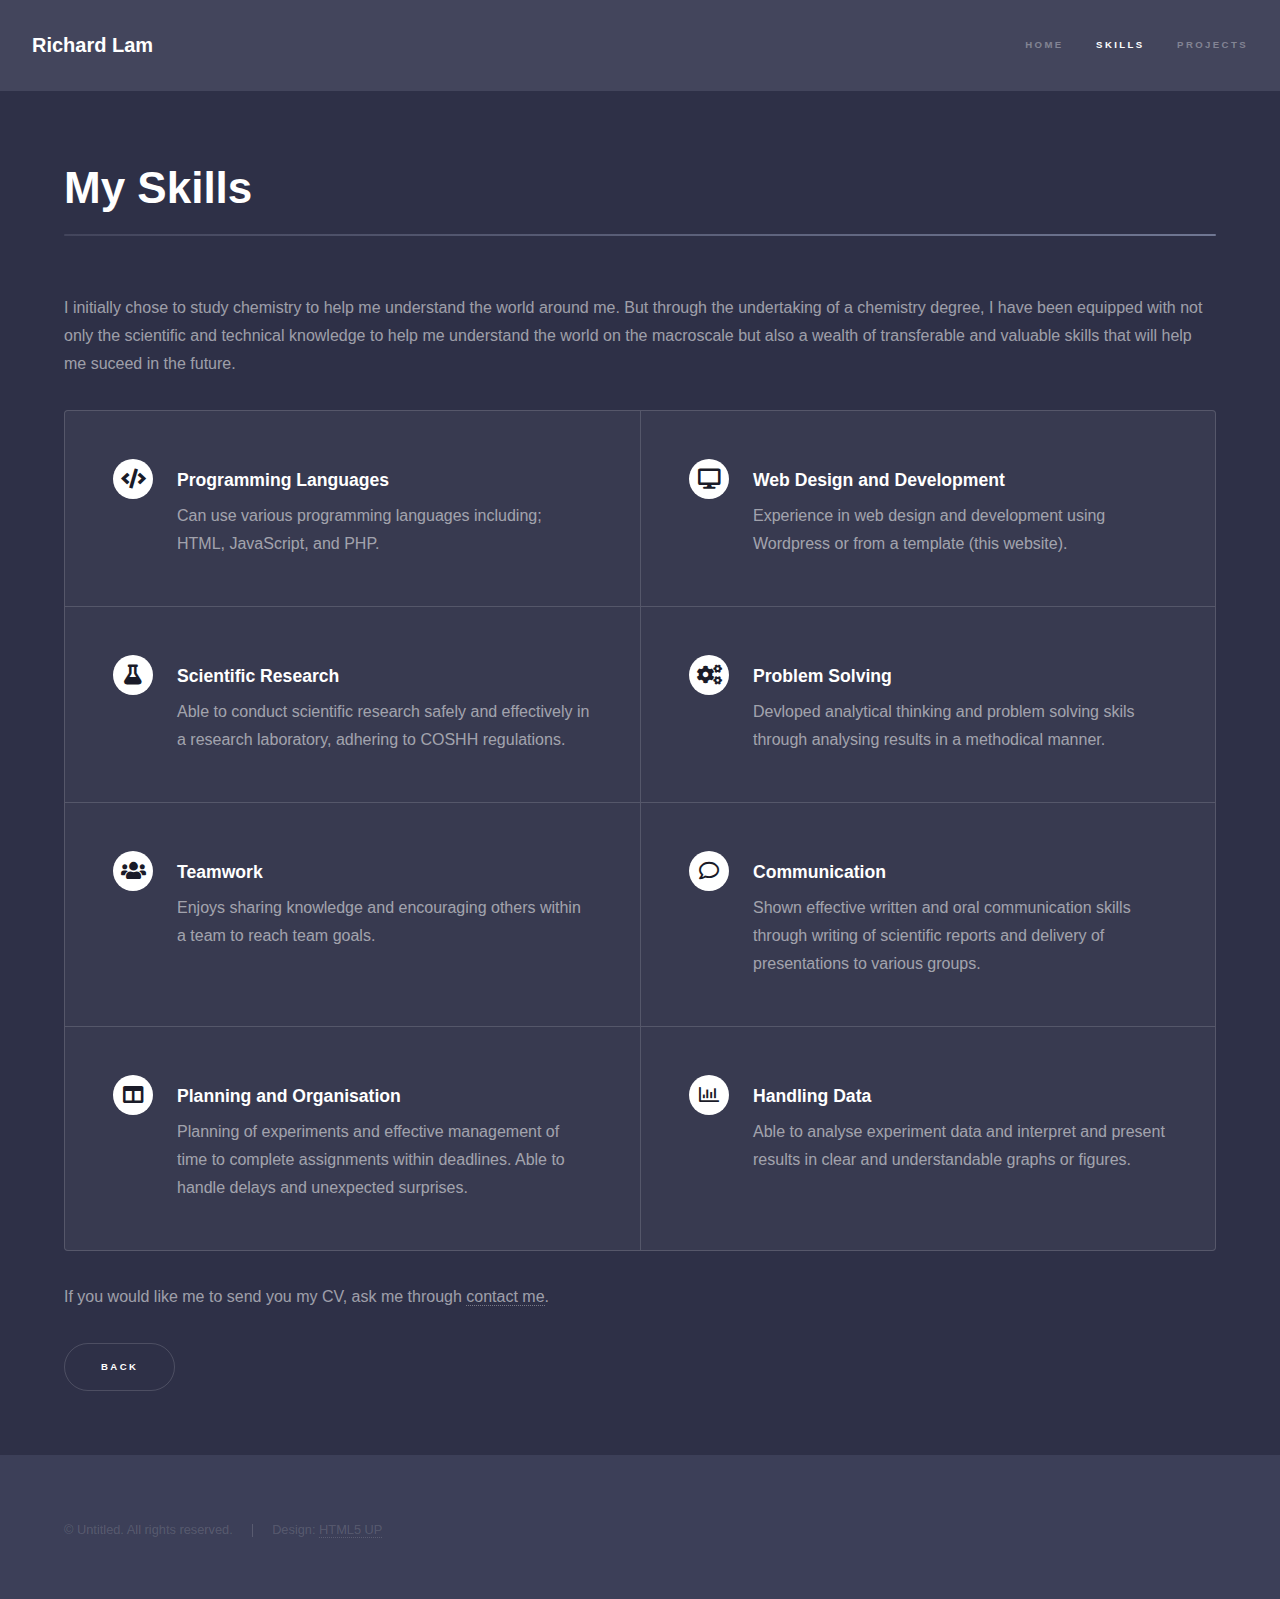
<file: pages/skills.html>
<!DOCTYPE HTML>

<html>
	<head>
		<title>My Skills</title>
		<meta charset="utf-8" />
		<meta name="viewport" content="width=device-width, initial-scale=1, user-scalable=no" />
		<link rel="stylesheet" href="../assets/css/main.css" />
		<noscript><link rel="stylesheet" href="../assets/css/noscript.css" /></noscript>
		<link rel="icon" href='../images/favicon/favicon-16x16.png' sizes="16x16" type="image/png">
	</head>
	<body class="is-preload">

		<!-- Header -->
			<header id="header">
				<a href="../index.html" class="title">Richard Lam</a>
				<nav>
					<ul>
						<li><a href="../index.html">Home</a></li>
						<li><a href="../generic.html" class="active">Skills</a></li>
						<li><a href="../elements.html">Projects</a></li>
					</ul>
				</nav>
			</header>

		<!-- Wrapper -->
			<div id="wrapper">

				<!-- Main -->
					<section id="main" class="wrapper">
						<div class="inner">
							<h1 class="major">My Skills</h1>
							<p>I initially chose to study chemistry to help me understand the world around me. But through the undertaking of a chemistry degree, I have been equipped with not only the scientific and technical knowledge to help me understand the world on the macroscale but also a wealth of transferable and valuable skills that will help me suceed in the future.</p>

							<div class="features">
								<section>
									<span class="icon solid major fa-code"></span>
									<h3>Programming Languages</h3>
									<p>Can use various programming languages including; HTML, JavaScript, and PHP.</p>
								</section>
								<section>
									<span class="icon solid major fa-desktop"></span>
									<h3>Web Design and Development</h3>
									<p>Experience in web design and development using Wordpress or from a template (this website).</p>
								</section>
								<section>
									<span class="icon solid major fa-flask"></span>
									<h3>Scientific Research</h3>
									<p>Able to conduct scientific research safely and effectively in a research laboratory, adhering to COSHH regulations.</p>
								</section>
								<section>
									<span class="icon solid major fa-cogs"></span>
									<h3>Problem Solving</h3>
									<p>Devloped analytical thinking and problem solving skils through analysing results in a methodical manner.</p>
								</section>
								<section>
									<span class="icon solid major fa-users"></span>
									<h3>Teamwork</h3>
									<p>Enjoys sharing knowledge and encouraging others within a team to reach team goals.</p>
								</section>
								<section>
									<span class="icon major fa-comment"></span>
									<h3>Communication</h3>
									<p>Shown effective written and oral communication skills through writing of scientific reports and delivery of presentations to various groups.</p>
								</section>
								<section>
									<span class="icon solid major fa-columns"></span>
									<h3>Planning and Organisation</h3>
									<p>Planning of experiments and effective management of time to complete assignments within deadlines. Able to handle delays and unexpected surprises.</p>
								</section>
								<section>
									<span class="icon major fa-chart-bar"></span>
									<h3>Handling Data</h3>
									<p>Able to analyse experiment data and interpret and present results in clear and understandable graphs or figures.</p>
								</section>
							</div>

							<p>If you would like me to send you my CV, ask me through <a href="../index.html#three">contact me</a>.</p>
							<ul class="actions">
								<li><a href="../index.html" class="button">Back</a></li>
							</ul>
						</div>
					</section>

			</div>

		<!-- Footer -->
			<footer id="footer" class="wrapper alt">
				<div class="inner">
					<ul class="menu">
						<li>&copy; Untitled. All rights reserved.</li><li>Design: <a href="http://html5up.net">HTML5 UP</a></li>
					</ul>
				</div>
			</footer>

		<!-- Scripts -->
			<script src="../assets/js/jquery.min.js"></script>
			<script src="../assets/js/jquery.scrollex.min.js"></script>
			<script src="../assets/js/jquery.scrolly.min.js"></script>
			<script src="../assets/js/browser.min.js"></script>
			<script src="../assets/js/breakpoints.min.js"></script>
			<script src="../assets/js/util.js"></script>
			<script src="../assets/js/main.js"></script>

	</body>
</html>
</file>
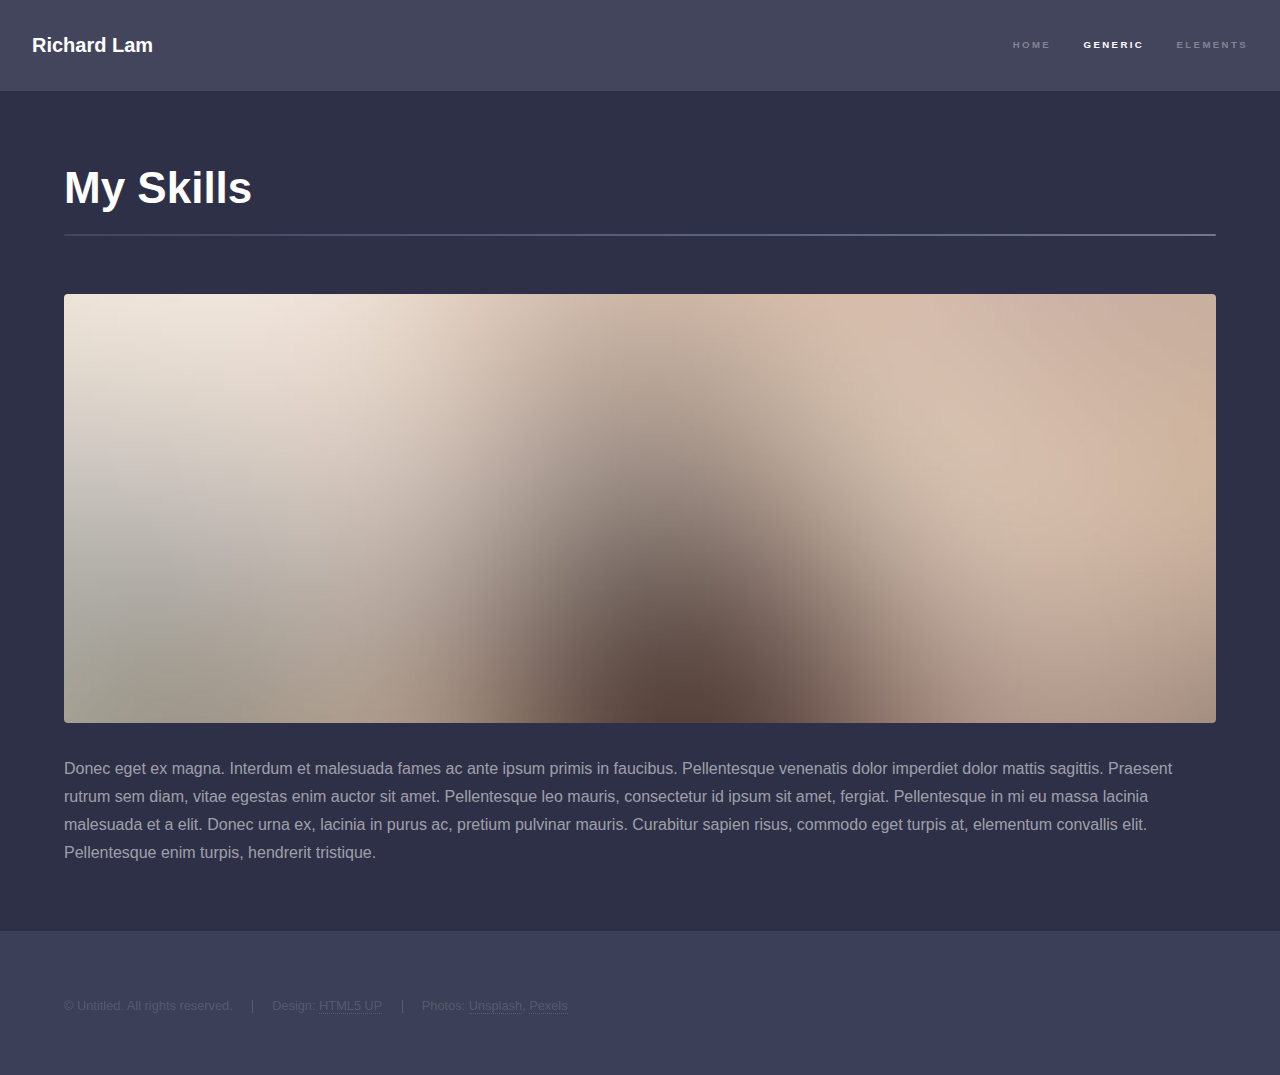
<file: pages/template.html>
<!DOCTYPE HTML>

<html>
	<head>
		<title>My Skills</title>
		<meta charset="utf-8" />
		<meta name="viewport" content="width=device-width, initial-scale=1, user-scalable=no" />
		<link rel="stylesheet" href="../assets/css/main.css" />
		<noscript><link rel="stylesheet" href="../assets/css/noscript.css" /></noscript>
		<link rel="icon" href='../images/favicon/favicon-16x16.png' sizes="16x16" type="image/png">
	</head>
	<body class="is-preload">

		<!-- Header -->
			<header id="header">
				<a href="../index.html" class="title">Richard Lam</a>
				<nav>
					<ul>
						<li><a href="../index.html">Home</a></li>
						<li><a href="../generic.html" class="active">Generic</a></li>
						<li><a href="../elements.html">Elements</a></li>
					</ul>
				</nav>
			</header>

		<!-- Wrapper -->
			<div id="wrapper">

				<!-- Main -->
					<section id="main" class="wrapper">
						<div class="inner">
							<h1 class="major">My Skills</h1>
							<span class="image fit"><img src="../images/pic04.jpg" alt="" /></span>
							<p>Donec eget ex magna. Interdum et malesuada fames ac ante ipsum primis in faucibus. Pellentesque venenatis dolor imperdiet dolor mattis sagittis. Praesent rutrum sem diam, vitae egestas enim auctor sit amet. Pellentesque leo mauris, consectetur id ipsum sit amet, fergiat. Pellentesque in mi eu massa lacinia malesuada et a elit. Donec urna ex, lacinia in purus ac, pretium pulvinar mauris. Curabitur sapien risus, commodo eget turpis at, elementum convallis elit. Pellentesque enim turpis, hendrerit tristique.</p>
						</div>
					</section>

			</div>

		<!-- Footer -->
			<footer id="footer" class="wrapper alt">
				<div class="inner">
					<ul class="menu">
						<li>&copy; Untitled. All rights reserved.</li><li>Design: <a href="http://html5up.net">HTML5 UP</a></li><li>Photos: <a href="https://unsplash.com">Unsplash</a>, <a href="https://www.pexels.com">Pexels</a></li>
					</ul>
				</div>
			</footer>

		<!-- Scripts -->
			<script src="../assets/js/jquery.min.js"></script>
			<script src="../assets/js/jquery.scrollex.min.js"></script>
			<script src="../assets/js/jquery.scrolly.min.js"></script>
			<script src="../assets/js/browser.min.js"></script>
			<script src="../assets/js/breakpoints.min.js"></script>
			<script src="../assets/js/util.js"></script>
			<script src="../assets/js/main.js"></script>

	</body>
</html>
</file>
<file: assets/css/noscript.css>
/*
	Hyperspace by HTML5 UP
	html5up.net | @ajlkn
	Free for personal and commercial use under the CCA 3.0 license (html5up.net/license)
*/

/* Spotlights */

	.spotlights > section > .image:before {
		opacity: 0 !important;
	}

	.spotlights > section > .content > .inner {
		-moz-transform: none !important;
		-webkit-transform: none !important;
		-ms-transform: none !important;
		transform: none !important;
		opacity: 1 !important;
	}

/* Wrapper */

	.wrapper > .inner {
		opacity: 1 !important;
		-moz-transform: none !important;
		-webkit-transform: none !important;
		-ms-transform: none !important;
		transform: none !important;
	}

/* Sidebar */

	#sidebar > .inner {
		opacity: 1 !important;
	}

	#sidebar nav > ul > li {
		-moz-transform: none !important;
		-webkit-transform: none !important;
		-ms-transform: none !important;
		transform: none !important;
		opacity: 1 !important;
	}
</file>
<file: assets/css/main.css>
@import url(fontawesome-all.min.css);

:root {
	--white: #ffffff;
	--text-color: rgba(255, 255, 255, 0.55);
	--border-bottom: rgba(255, 255, 255, 0.35);
	--border: rgba(255, 255, 255, 0.15);
	--background: rgba(255, 255, 255, 0.05);
	

	/* --body-color: #503d7a;
	--style1: #5e42a6;
	--style1-alt: #493382;
	--style2: #5052b5;
	--style2-alt: #3e4094;
	--style3: #b74e91;
	--style3-alt: #953d75;
	--sidebar-color: #312450;
	--spotlight-color: rgba(49, 36, 80, 0.9); */

	--body-color: #2E3047;
	--style1: #43455C;
	--style1-alt: #2E2F3E;
	--style2: #3C3F58;
	--style2-alt: #27293A;
	--style3: #707793;
	--style3-alt: #595F77;
	--sidebar-color: #1A1B28;
	--spotlight-color: rgba(46, 48, 71, 0.9);
}

html, body, div, span, applet, object,
iframe, h1, h2, h3, h4, h5, h6, p, blockquote,
pre, a, abbr, acronym, address, big, cite,
code, del, dfn, em, img, ins, kbd, q, s, samp,
small, strike, strong, sub, sup, tt, var, b,
u, i, center, dl, dt, dd, ol, ul, li, fieldset,
form, label, legend, table, caption, tbody,
tfoot, thead, tr, th, td, article, aside,
canvas, details, embed, figure, figcaption,
footer, header, hgroup, menu, nav, output, ruby,
section, summary, time, mark, audio, video {
	margin: 0;
	padding: 0;
	border: 0;
	font-size: 100%;
	font: inherit;
	vertical-align: baseline;}

article, aside, details, figcaption, figure,
footer, header, hgroup, menu, nav, section {
	display: block;}

body {
	line-height: 1;
}

ol, ul {
	list-style: none;
}

blockquote, q {
	quotes: none;
}

	blockquote:before, blockquote:after, q:before, q:after {
		content: '';
		content: none;
	}

table {
	border-collapse: collapse;
	border-spacing: 0;
}

body {
	-webkit-text-size-adjust: none;
}

mark {
	background-color: transparent;
	color: inherit;
}

input::-moz-focus-inner {
	border: 0;
	padding: 0;
}

input, select, textarea {
	-moz-appearance: none;
	-webkit-appearance: none;
	-ms-appearance: none;
	appearance: none;
}

/* Basic */

	@-ms-viewport {
		width: device-width;
	}

	body {
		-ms-overflow-style: scrollbar;
	}

	@media screen and (max-width: 480px) {

		html, body {
			min-width: 320px;
		}

	}

	html {
		box-sizing: border-box;
	}

	*, *:before, *:after {
		box-sizing: inherit;
	}

	body {
		background: var(--body-color);
	}

		body.is-preload *, body.is-preload *:before, body.is-preload *:after {
			-moz-animation: none !important;
			-webkit-animation: none !important;
			-ms-animation: none !important;
			animation: none !important;
			-moz-transition: none !important;
			-webkit-transition: none !important;
			-ms-transition: none !important;
			transition: none !important;
		}

/* Type */

	body, input, select, textarea {
		color: var(--text-color);
		font-family: Arial, Helvetica, sans-serif;
		font-size: 16.5pt;
		font-weight: normal;
		line-height: 1.75;
	}

		@media screen and (max-width: 1680px) {

			body, input, select, textarea {
				font-size: 13pt;
			}

		}

		@media screen and (max-width: 1280px) {

			body, input, select, textarea {
				font-size: 12pt;
			}

		}

		@media screen and (max-width: 360px) {

			body, input, select, textarea {
				font-size: 11pt;
			}

		}

	a {
		-moz-transition: color 0.2s ease, border-bottom-color 0.2s ease;
		-webkit-transition: color 0.2s ease, border-bottom-color 0.2s ease;
		-ms-transition: color 0.2s ease, border-bottom-color 0.2s ease;
		transition: color 0.2s ease, border-bottom-color 0.2s ease;
		border-bottom: dotted 1px var(--border-bottom);
		color: inherit;
		text-decoration: none;
	}

		a:hover {
			border-bottom-color: transparent;
			color: var(--white);
		}

	strong, b {
		color: var(--white);
		font-weight: bold;
	}

	em, i {
		font-style: italic;
	}

	p {
		margin: 0 0 2em 0;
	}

	h1, h2, h3, h4, h5, h6 {
		color: var(--white);
		font-weight: bold;
		line-height: 1.5;
		margin: 0 0 0.5em 0;
	}

		h1 a, h2 a, h3 a, h4 a, h5 a, h6 a {
			color: inherit;
			text-decoration: none;
		}

	h1 {
		font-size: 2.75em;
	}

		h1.major {
			margin: 0 0 1.3em 0;
			position: relative;
			padding-bottom: 0.35em;
		}

			h1.major:after {
				background-image: -moz-linear-gradient(to right, var(--style1), var(--style3));
				background-image: -webkit-linear-gradient(to right, var(--style1), var(--style3));
				background-image: -ms-linear-gradient(to right, var(--style1), var(--style3));
				background-image: linear-gradient(to right, var(--style1), var(--style3));
				-moz-transition: max-width 0.2s ease;
				-webkit-transition: max-width 0.2s ease;
				-ms-transition: max-width 0.2s ease;
				transition: max-width 0.2s ease;
				border-radius: 0.2em;
				bottom: 0;
				content: '';
				height: 0.05em;
				position: absolute;
				right: 0;
				width: 100%;
			}

	h2 {
		font-size: 1.75em;
	}

	h3 {
		font-size: 1.1em;
	}

	h4 {
		font-size: 1em;
	}

	h5 {
		font-size: 0.8em;
	}

	h6 {
		font-size: 0.6em;
	}

	@media screen and (max-width: 736px) {

		h1 {
			font-size: 2em;
		}

		h2 {
			font-size: 1.25em;
		}

		h3 {
			font-size: 1em;
		}

		h4 {
			font-size: 0.8em;
		}

		h5 {
			font-size: 0.6em;
		}

		h6 {
			font-size: 0.6em;
		}

	}

	sub {
		font-size: 0.8em;
		position: relative;
		top: 0.5em;
	}

	sup {
		font-size: 0.8em;
		position: relative;
		top: -0.5em;
	}

	blockquote {
		border-left: solid 4px var(--border);
		font-style: italic;
		margin: 0 0 2em 0;
		padding: 0.5em 0 0.5em 2em;
	}

	code {
		background: var(--background);
		border-radius: 0.25em;
		border: solid 1px var(--border);
		font-family: "Courier New", monospace;
		font-size: 0.9em;
		margin: 0 0.25em;
		padding: 0.25em 0.65em;
	}

	pre {
		-webkit-overflow-scrolling: touch;
		font-family: "Courier New", monospace;
		font-size: 0.9em;
		margin: 0 0 2em 0;
	}

		pre code {
			display: block;
			line-height: 1.75em;
			padding: 1em 1.5em;
			overflow-x: auto;
		}

	hr {
		border: 0;
		border-bottom: solid 1px var(--border);
		margin: 2em 0;
	}

		hr.major {
			margin: 3em 0;
		}

	.align-left {
		text-align: left;
	}

	.align-center {
		text-align: center;
	}

	.align-right {
		text-align: right;
	}

/* Row */

	.row {
		display: flex;
		flex-wrap: wrap;
		box-sizing: border-box;
		align-items: stretch;
	}

		.row > * {
			box-sizing: border-box;
		}

		.row.gtr-uniform > * > :last-child {
			margin-bottom: 0;
		}

		.row.aln-left {
			justify-content: flex-start;
		}

		.row.aln-center {
			justify-content: center;
		}

		.row.aln-right {
			justify-content: flex-end;
		}

		.row.aln-top {
			align-items: flex-start;
		}

		.row.aln-middle {
			align-items: center;
		}

		.row.aln-bottom {
			align-items: flex-end;
		}

		.row > .imp {
			order: -1;
		}

		.row > .col-1 {
			width: 8.33333%;
		}

		.row > .off-1 {
			margin-left: 8.33333%;
		}

		.row > .col-2 {
			width: 16.66667%;
		}

		.row > .off-2 {
			margin-left: 16.66667%;
		}

		.row > .col-3 {
			width: 25%;
		}

		.row > .off-3 {
			margin-left: 25%;
		}

		.row > .col-4 {
			width: 33.33333%;
		}

		.row > .off-4 {
			margin-left: 33.33333%;
		}

		.row > .col-5 {
			width: 41.66667%;
		}

		.row > .off-5 {
			margin-left: 41.66667%;
		}

		.row > .col-6 {
			width: 50%;
		}

		.row > .off-6 {
			margin-left: 50%;
		}

		.row > .col-7 {
			width: 58.33333%;
		}

		.row > .off-7 {
			margin-left: 58.33333%;
		}

		.row > .col-8 {
			width: 66.66667%;
		}

		.row > .off-8 {
			margin-left: 66.66667%;
		}

		.row > .col-9 {
			width: 75%;
		}

		.row > .off-9 {
			margin-left: 75%;
		}

		.row > .col-10 {
			width: 83.33333%;
		}

		.row > .off-10 {
			margin-left: 83.33333%;
		}

		.row > .col-11 {
			width: 91.66667%;
		}

		.row > .off-11 {
			margin-left: 91.66667%;
		}

		.row > .col-12 {
			width: 100%;
		}

		.row > .off-12 {
			margin-left: 100%;
		}

		.row.gtr-0 {
			margin-top: 0;
			margin-left: 0em;
		}

			.row.gtr-0 > * {
				padding: 0 0 0 0em;
			}

			.row.gtr-0.gtr-uniform {
				margin-top: 0em;
			}

				.row.gtr-0.gtr-uniform > * {
					padding-top: 0em;
				}

		.row.gtr-25 {
			margin-top: 0;
			margin-left: -0.375em;
		}

			.row.gtr-25 > * {
				padding: 0 0 0 0.375em;
			}

			.row.gtr-25.gtr-uniform {
				margin-top: -0.375em;
			}

				.row.gtr-25.gtr-uniform > * {
					padding-top: 0.375em;
				}

		.row.gtr-50 {
			margin-top: 0;
			margin-left: -0.75em;
		}

			.row.gtr-50 > * {
				padding: 0 0 0 0.75em;
			}

			.row.gtr-50.gtr-uniform {
				margin-top: -0.75em;
			}

				.row.gtr-50.gtr-uniform > * {
					padding-top: 0.75em;
				}

		.row {
			margin-top: 0;
			margin-left: -1.5em;
		}

			.row > * {
				padding: 0 0 0 1.5em;
			}

			.row.gtr-uniform {
				margin-top: -1.5em;
			}

				.row.gtr-uniform > * {
					padding-top: 1.5em;
				}

		.row.gtr-150 {
			margin-top: 0;
			margin-left: -2.25em;
		}

			.row.gtr-150 > * {
				padding: 0 0 0 2.25em;
			}

			.row.gtr-150.gtr-uniform {
				margin-top: -2.25em;
			}

				.row.gtr-150.gtr-uniform > * {
					padding-top: 2.25em;
				}

		.row.gtr-200 {
			margin-top: 0;
			margin-left: -3em;
		}

			.row.gtr-200 > * {
				padding: 0 0 0 3em;
			}

			.row.gtr-200.gtr-uniform {
				margin-top: -3em;
			}

				.row.gtr-200.gtr-uniform > * {
					padding-top: 3em;
				}

		@media screen and (max-width: 1680px) {

			.row {
				display: flex;
				flex-wrap: wrap;
				box-sizing: border-box;
				align-items: stretch;
			}

				.row > * {
					box-sizing: border-box;
				}

				.row.gtr-uniform > * > :last-child {
					margin-bottom: 0;
				}

				.row.aln-left {
					justify-content: flex-start;
				}

				.row.aln-center {
					justify-content: center;
				}

				.row.aln-right {
					justify-content: flex-end;
				}

				.row.aln-top {
					align-items: flex-start;
				}

				.row.aln-middle {
					align-items: center;
				}

				.row.aln-bottom {
					align-items: flex-end;
				}

				.row > .imp-xlarge {
					order: -1;
				}

				.row > .col-1-xlarge {
					width: 8.33333%;
				}

				.row > .off-1-xlarge {
					margin-left: 8.33333%;
				}

				.row > .col-2-xlarge {
					width: 16.66667%;
				}

				.row > .off-2-xlarge {
					margin-left: 16.66667%;
				}

				.row > .col-3-xlarge {
					width: 25%;
				}

				.row > .off-3-xlarge {
					margin-left: 25%;
				}

				.row > .col-4-xlarge {
					width: 33.33333%;
				}

				.row > .off-4-xlarge {
					margin-left: 33.33333%;
				}

				.row > .col-5-xlarge {
					width: 41.66667%;
				}

				.row > .off-5-xlarge {
					margin-left: 41.66667%;
				}

				.row > .col-6-xlarge {
					width: 50%;
				}

				.row > .off-6-xlarge {
					margin-left: 50%;
				}

				.row > .col-7-xlarge {
					width: 58.33333%;
				}

				.row > .off-7-xlarge {
					margin-left: 58.33333%;
				}

				.row > .col-8-xlarge {
					width: 66.66667%;
				}

				.row > .off-8-xlarge {
					margin-left: 66.66667%;
				}

				.row > .col-9-xlarge {
					width: 75%;
				}

				.row > .off-9-xlarge {
					margin-left: 75%;
				}

				.row > .col-10-xlarge {
					width: 83.33333%;
				}

				.row > .off-10-xlarge {
					margin-left: 83.33333%;
				}

				.row > .col-11-xlarge {
					width: 91.66667%;
				}

				.row > .off-11-xlarge {
					margin-left: 91.66667%;
				}

				.row > .col-12-xlarge {
					width: 100%;
				}

				.row > .off-12-xlarge {
					margin-left: 100%;
				}

				.row.gtr-0 {
					margin-top: 0;
					margin-left: 0em;
				}

					.row.gtr-0 > * {
						padding: 0 0 0 0em;
					}

					.row.gtr-0.gtr-uniform {
						margin-top: 0em;
					}

						.row.gtr-0.gtr-uniform > * {
							padding-top: 0em;
						}

				.row.gtr-25 {
					margin-top: 0;
					margin-left: -0.375em;
				}

					.row.gtr-25 > * {
						padding: 0 0 0 0.375em;
					}

					.row.gtr-25.gtr-uniform {
						margin-top: -0.375em;
					}

						.row.gtr-25.gtr-uniform > * {
							padding-top: 0.375em;
						}

				.row.gtr-50 {
					margin-top: 0;
					margin-left: -0.75em;
				}

					.row.gtr-50 > * {
						padding: 0 0 0 0.75em;
					}

					.row.gtr-50.gtr-uniform {
						margin-top: -0.75em;
					}

						.row.gtr-50.gtr-uniform > * {
							padding-top: 0.75em;
						}

				.row {
					margin-top: 0;
					margin-left: -1.5em;
				}

					.row > * {
						padding: 0 0 0 1.5em;
					}

					.row.gtr-uniform {
						margin-top: -1.5em;
					}

						.row.gtr-uniform > * {
							padding-top: 1.5em;
						}

				.row.gtr-150 {
					margin-top: 0;
					margin-left: -2.25em;
				}

					.row.gtr-150 > * {
						padding: 0 0 0 2.25em;
					}

					.row.gtr-150.gtr-uniform {
						margin-top: -2.25em;
					}

						.row.gtr-150.gtr-uniform > * {
							padding-top: 2.25em;
						}

				.row.gtr-200 {
					margin-top: 0;
					margin-left: -3em;
				}

					.row.gtr-200 > * {
						padding: 0 0 0 3em;
					}

					.row.gtr-200.gtr-uniform {
						margin-top: -3em;
					}

						.row.gtr-200.gtr-uniform > * {
							padding-top: 3em;
						}

		}

		@media screen and (max-width: 1280px) {

			.row {
				display: flex;
				flex-wrap: wrap;
				box-sizing: border-box;
				align-items: stretch;
			}

				.row > * {
					box-sizing: border-box;
				}

				.row.gtr-uniform > * > :last-child {
					margin-bottom: 0;
				}

				.row.aln-left {
					justify-content: flex-start;
				}

				.row.aln-center {
					justify-content: center;
				}

				.row.aln-right {
					justify-content: flex-end;
				}

				.row.aln-top {
					align-items: flex-start;
				}

				.row.aln-middle {
					align-items: center;
				}

				.row.aln-bottom {
					align-items: flex-end;
				}

				.row > .imp-large {
					order: -1;
				}

				.row > .col-1-large {
					width: 8.33333%;
				}

				.row > .off-1-large {
					margin-left: 8.33333%;
				}

				.row > .col-2-large {
					width: 16.66667%;
				}

				.row > .off-2-large {
					margin-left: 16.66667%;
				}

				.row > .col-3-large {
					width: 25%;
				}

				.row > .off-3-large {
					margin-left: 25%;
				}

				.row > .col-4-large {
					width: 33.33333%;
				}

				.row > .off-4-large {
					margin-left: 33.33333%;
				}

				.row > .col-5-large {
					width: 41.66667%;
				}

				.row > .off-5-large {
					margin-left: 41.66667%;
				}

				.row > .col-6-large {
					width: 50%;
				}

				.row > .off-6-large {
					margin-left: 50%;
				}

				.row > .col-7-large {
					width: 58.33333%;
				}

				.row > .off-7-large {
					margin-left: 58.33333%;
				}

				.row > .col-8-large {
					width: 66.66667%;
				}

				.row > .off-8-large {
					margin-left: 66.66667%;
				}

				.row > .col-9-large {
					width: 75%;
				}

				.row > .off-9-large {
					margin-left: 75%;
				}

				.row > .col-10-large {
					width: 83.33333%;
				}

				.row > .off-10-large {
					margin-left: 83.33333%;
				}

				.row > .col-11-large {
					width: 91.66667%;
				}

				.row > .off-11-large {
					margin-left: 91.66667%;
				}

				.row > .col-12-large {
					width: 100%;
				}

				.row > .off-12-large {
					margin-left: 100%;
				}

				.row.gtr-0 {
					margin-top: 0;
					margin-left: 0em;
				}

					.row.gtr-0 > * {
						padding: 0 0 0 0em;
					}

					.row.gtr-0.gtr-uniform {
						margin-top: 0em;
					}

						.row.gtr-0.gtr-uniform > * {
							padding-top: 0em;
						}

				.row.gtr-25 {
					margin-top: 0;
					margin-left: -0.375em;
				}

					.row.gtr-25 > * {
						padding: 0 0 0 0.375em;
					}

					.row.gtr-25.gtr-uniform {
						margin-top: -0.375em;
					}

						.row.gtr-25.gtr-uniform > * {
							padding-top: 0.375em;
						}

				.row.gtr-50 {
					margin-top: 0;
					margin-left: -0.75em;
				}

					.row.gtr-50 > * {
						padding: 0 0 0 0.75em;
					}

					.row.gtr-50.gtr-uniform {
						margin-top: -0.75em;
					}

						.row.gtr-50.gtr-uniform > * {
							padding-top: 0.75em;
						}

				.row {
					margin-top: 0;
					margin-left: -1.5em;
				}

					.row > * {
						padding: 0 0 0 1.5em;
					}

					.row.gtr-uniform {
						margin-top: -1.5em;
					}

						.row.gtr-uniform > * {
							padding-top: 1.5em;
						}

				.row.gtr-150 {
					margin-top: 0;
					margin-left: -2.25em;
				}

					.row.gtr-150 > * {
						padding: 0 0 0 2.25em;
					}

					.row.gtr-150.gtr-uniform {
						margin-top: -2.25em;
					}

						.row.gtr-150.gtr-uniform > * {
							padding-top: 2.25em;
						}

				.row.gtr-200 {
					margin-top: 0;
					margin-left: -3em;
				}

					.row.gtr-200 > * {
						padding: 0 0 0 3em;
					}

					.row.gtr-200.gtr-uniform {
						margin-top: -3em;
					}

						.row.gtr-200.gtr-uniform > * {
							padding-top: 3em;
						}

		}

		@media screen and (max-width: 980px) {

			.row {
				display: flex;
				flex-wrap: wrap;
				box-sizing: border-box;
				align-items: stretch;
			}

				.row > * {
					box-sizing: border-box;
				}

				.row.gtr-uniform > * > :last-child {
					margin-bottom: 0;
				}

				.row.aln-left {
					justify-content: flex-start;
				}

				.row.aln-center {
					justify-content: center;
				}

				.row.aln-right {
					justify-content: flex-end;
				}

				.row.aln-top {
					align-items: flex-start;
				}

				.row.aln-middle {
					align-items: center;
				}

				.row.aln-bottom {
					align-items: flex-end;
				}

				.row > .imp-medium {
					order: -1;
				}

				.row > .col-1-medium {
					width: 8.33333%;
				}

				.row > .off-1-medium {
					margin-left: 8.33333%;
				}

				.row > .col-2-medium {
					width: 16.66667%;
				}

				.row > .off-2-medium {
					margin-left: 16.66667%;
				}

				.row > .col-3-medium {
					width: 25%;
				}

				.row > .off-3-medium {
					margin-left: 25%;
				}

				.row > .col-4-medium {
					width: 33.33333%;
				}

				.row > .off-4-medium {
					margin-left: 33.33333%;
				}

				.row > .col-5-medium {
					width: 41.66667%;
				}

				.row > .off-5-medium {
					margin-left: 41.66667%;
				}

				.row > .col-6-medium {
					width: 50%;
				}

				.row > .off-6-medium {
					margin-left: 50%;
				}

				.row > .col-7-medium {
					width: 58.33333%;
				}

				.row > .off-7-medium {
					margin-left: 58.33333%;
				}

				.row > .col-8-medium {
					width: 66.66667%;
				}

				.row > .off-8-medium {
					margin-left: 66.66667%;
				}

				.row > .col-9-medium {
					width: 75%;
				}

				.row > .off-9-medium {
					margin-left: 75%;
				}

				.row > .col-10-medium {
					width: 83.33333%;
				}

				.row > .off-10-medium {
					margin-left: 83.33333%;
				}

				.row > .col-11-medium {
					width: 91.66667%;
				}

				.row > .off-11-medium {
					margin-left: 91.66667%;
				}

				.row > .col-12-medium {
					width: 100%;
				}

				.row > .off-12-medium {
					margin-left: 100%;
				}

				.row.gtr-0 {
					margin-top: 0;
					margin-left: 0em;
				}

					.row.gtr-0 > * {
						padding: 0 0 0 0em;
					}

					.row.gtr-0.gtr-uniform {
						margin-top: 0em;
					}

						.row.gtr-0.gtr-uniform > * {
							padding-top: 0em;
						}

				.row.gtr-25 {
					margin-top: 0;
					margin-left: -0.375em;
				}

					.row.gtr-25 > * {
						padding: 0 0 0 0.375em;
					}

					.row.gtr-25.gtr-uniform {
						margin-top: -0.375em;
					}

						.row.gtr-25.gtr-uniform > * {
							padding-top: 0.375em;
						}

				.row.gtr-50 {
					margin-top: 0;
					margin-left: -0.75em;
				}

					.row.gtr-50 > * {
						padding: 0 0 0 0.75em;
					}

					.row.gtr-50.gtr-uniform {
						margin-top: -0.75em;
					}

						.row.gtr-50.gtr-uniform > * {
							padding-top: 0.75em;
						}

				.row {
					margin-top: 0;
					margin-left: -1.5em;
				}

					.row > * {
						padding: 0 0 0 1.5em;
					}

					.row.gtr-uniform {
						margin-top: -1.5em;
					}

						.row.gtr-uniform > * {
							padding-top: 1.5em;
						}

				.row.gtr-150 {
					margin-top: 0;
					margin-left: -2.25em;
				}

					.row.gtr-150 > * {
						padding: 0 0 0 2.25em;
					}

					.row.gtr-150.gtr-uniform {
						margin-top: -2.25em;
					}

						.row.gtr-150.gtr-uniform > * {
							padding-top: 2.25em;
						}

				.row.gtr-200 {
					margin-top: 0;
					margin-left: -3em;
				}

					.row.gtr-200 > * {
						padding: 0 0 0 3em;
					}

					.row.gtr-200.gtr-uniform {
						margin-top: -3em;
					}

						.row.gtr-200.gtr-uniform > * {
							padding-top: 3em;
						}

		}

		@media screen and (max-width: 736px) {

			.row {
				display: flex;
				flex-wrap: wrap;
				box-sizing: border-box;
				align-items: stretch;
			}

				.row > * {
					box-sizing: border-box;
				}

				.row.gtr-uniform > * > :last-child {
					margin-bottom: 0;
				}

				.row.aln-left {
					justify-content: flex-start;
				}

				.row.aln-center {
					justify-content: center;
				}

				.row.aln-right {
					justify-content: flex-end;
				}

				.row.aln-top {
					align-items: flex-start;
				}

				.row.aln-middle {
					align-items: center;
				}

				.row.aln-bottom {
					align-items: flex-end;
				}

				.row > .imp-small {
					order: -1;
				}

				.row > .col-1-small {
					width: 8.33333%;
				}

				.row > .off-1-small {
					margin-left: 8.33333%;
				}

				.row > .col-2-small {
					width: 16.66667%;
				}

				.row > .off-2-small {
					margin-left: 16.66667%;
				}

				.row > .col-3-small {
					width: 25%;
				}

				.row > .off-3-small {
					margin-left: 25%;
				}

				.row > .col-4-small {
					width: 33.33333%;
				}

				.row > .off-4-small {
					margin-left: 33.33333%;
				}

				.row > .col-5-small {
					width: 41.66667%;
				}

				.row > .off-5-small {
					margin-left: 41.66667%;
				}

				.row > .col-6-small {
					width: 50%;
				}

				.row > .off-6-small {
					margin-left: 50%;
				}

				.row > .col-7-small {
					width: 58.33333%;
				}

				.row > .off-7-small {
					margin-left: 58.33333%;
				}

				.row > .col-8-small {
					width: 66.66667%;
				}

				.row > .off-8-small {
					margin-left: 66.66667%;
				}

				.row > .col-9-small {
					width: 75%;
				}

				.row > .off-9-small {
					margin-left: 75%;
				}

				.row > .col-10-small {
					width: 83.33333%;
				}

				.row > .off-10-small {
					margin-left: 83.33333%;
				}

				.row > .col-11-small {
					width: 91.66667%;
				}

				.row > .off-11-small {
					margin-left: 91.66667%;
				}

				.row > .col-12-small {
					width: 100%;
				}

				.row > .off-12-small {
					margin-left: 100%;
				}

				.row.gtr-0 {
					margin-top: 0;
					margin-left: 0em;
				}

					.row.gtr-0 > * {
						padding: 0 0 0 0em;
					}

					.row.gtr-0.gtr-uniform {
						margin-top: 0em;
					}

						.row.gtr-0.gtr-uniform > * {
							padding-top: 0em;
						}

				.row.gtr-25 {
					margin-top: 0;
					margin-left: -0.375em;
				}

					.row.gtr-25 > * {
						padding: 0 0 0 0.375em;
					}

					.row.gtr-25.gtr-uniform {
						margin-top: -0.375em;
					}

						.row.gtr-25.gtr-uniform > * {
							padding-top: 0.375em;
						}

				.row.gtr-50 {
					margin-top: 0;
					margin-left: -0.75em;
				}

					.row.gtr-50 > * {
						padding: 0 0 0 0.75em;
					}

					.row.gtr-50.gtr-uniform {
						margin-top: -0.75em;
					}

						.row.gtr-50.gtr-uniform > * {
							padding-top: 0.75em;
						}

				.row {
					margin-top: 0;
					margin-left: -1.5em;
				}

					.row > * {
						padding: 0 0 0 1.5em;
					}

					.row.gtr-uniform {
						margin-top: -1.5em;
					}

						.row.gtr-uniform > * {
							padding-top: 1.5em;
						}

				.row.gtr-150 {
					margin-top: 0;
					margin-left: -2.25em;
				}

					.row.gtr-150 > * {
						padding: 0 0 0 2.25em;
					}

					.row.gtr-150.gtr-uniform {
						margin-top: -2.25em;
					}

						.row.gtr-150.gtr-uniform > * {
							padding-top: 2.25em;
						}

				.row.gtr-200 {
					margin-top: 0;
					margin-left: -3em;
				}

					.row.gtr-200 > * {
						padding: 0 0 0 3em;
					}

					.row.gtr-200.gtr-uniform {
						margin-top: -3em;
					}

						.row.gtr-200.gtr-uniform > * {
							padding-top: 3em;
						}

		}

		@media screen and (max-width: 480px) {

			.row {
				display: flex;
				flex-wrap: wrap;
				box-sizing: border-box;
				align-items: stretch;
			}

				.row > * {
					box-sizing: border-box;
				}

				.row.gtr-uniform > * > :last-child {
					margin-bottom: 0;
				}

				.row.aln-left {
					justify-content: flex-start;
				}

				.row.aln-center {
					justify-content: center;
				}

				.row.aln-right {
					justify-content: flex-end;
				}

				.row.aln-top {
					align-items: flex-start;
				}

				.row.aln-middle {
					align-items: center;
				}

				.row.aln-bottom {
					align-items: flex-end;
				}

				.row > .imp-xsmall {
					order: -1;
				}

				.row > .col-1-xsmall {
					width: 8.33333%;
				}

				.row > .off-1-xsmall {
					margin-left: 8.33333%;
				}

				.row > .col-2-xsmall {
					width: 16.66667%;
				}

				.row > .off-2-xsmall {
					margin-left: 16.66667%;
				}

				.row > .col-3-xsmall {
					width: 25%;
				}

				.row > .off-3-xsmall {
					margin-left: 25%;
				}

				.row > .col-4-xsmall {
					width: 33.33333%;
				}

				.row > .off-4-xsmall {
					margin-left: 33.33333%;
				}

				.row > .col-5-xsmall {
					width: 41.66667%;
				}

				.row > .off-5-xsmall {
					margin-left: 41.66667%;
				}

				.row > .col-6-xsmall {
					width: 50%;
				}

				.row > .off-6-xsmall {
					margin-left: 50%;
				}

				.row > .col-7-xsmall {
					width: 58.33333%;
				}

				.row > .off-7-xsmall {
					margin-left: 58.33333%;
				}

				.row > .col-8-xsmall {
					width: 66.66667%;
				}

				.row > .off-8-xsmall {
					margin-left: 66.66667%;
				}

				.row > .col-9-xsmall {
					width: 75%;
				}

				.row > .off-9-xsmall {
					margin-left: 75%;
				}

				.row > .col-10-xsmall {
					width: 83.33333%;
				}

				.row > .off-10-xsmall {
					margin-left: 83.33333%;
				}

				.row > .col-11-xsmall {
					width: 91.66667%;
				}

				.row > .off-11-xsmall {
					margin-left: 91.66667%;
				}

				.row > .col-12-xsmall {
					width: 100%;
				}

				.row > .off-12-xsmall {
					margin-left: 100%;
				}

				.row.gtr-0 {
					margin-top: 0;
					margin-left: 0em;
				}

					.row.gtr-0 > * {
						padding: 0 0 0 0em;
					}

					.row.gtr-0.gtr-uniform {
						margin-top: 0em;
					}

						.row.gtr-0.gtr-uniform > * {
							padding-top: 0em;
						}

				.row.gtr-25 {
					margin-top: 0;
					margin-left: -0.375em;
				}

					.row.gtr-25 > * {
						padding: 0 0 0 0.375em;
					}

					.row.gtr-25.gtr-uniform {
						margin-top: -0.375em;
					}

						.row.gtr-25.gtr-uniform > * {
							padding-top: 0.375em;
						}

				.row.gtr-50 {
					margin-top: 0;
					margin-left: -0.75em;
				}

					.row.gtr-50 > * {
						padding: 0 0 0 0.75em;
					}

					.row.gtr-50.gtr-uniform {
						margin-top: -0.75em;
					}

						.row.gtr-50.gtr-uniform > * {
							padding-top: 0.75em;
						}

				.row {
					margin-top: 0;
					margin-left: -1.5em;
				}

					.row > * {
						padding: 0 0 0 1.5em;
					}

					.row.gtr-uniform {
						margin-top: -1.5em;
					}

						.row.gtr-uniform > * {
							padding-top: 1.5em;
						}

				.row.gtr-150 {
					margin-top: 0;
					margin-left: -2.25em;
				}

					.row.gtr-150 > * {
						padding: 0 0 0 2.25em;
					}

					.row.gtr-150.gtr-uniform {
						margin-top: -2.25em;
					}

						.row.gtr-150.gtr-uniform > * {
							padding-top: 2.25em;
						}

				.row.gtr-200 {
					margin-top: 0;
					margin-left: -3em;
				}

					.row.gtr-200 > * {
						padding: 0 0 0 3em;
					}

					.row.gtr-200.gtr-uniform {
						margin-top: -3em;
					}

						.row.gtr-200.gtr-uniform > * {
							padding-top: 3em;
						}

		}

/* Box */

	.box {
		border-radius: 0.25em;
		border: solid 1px var(--border);
		margin-bottom: 2em;
		padding: 1.5em;
	}

		.box > :last-child,
		.box > :last-child > :last-child,
		.box > :last-child > :last-child > :last-child {
			margin-bottom: 0;
		}

		.box.alt {
			border: 0;
			border-radius: 0;
			padding: 0;
		}

/* Button */

	input[type="submit"],
	input[type="reset"],
	input[type="button"],
	button,
	.button {
		-moz-appearance: none;
		-webkit-appearance: none;
		-ms-appearance: none;
		appearance: none;
		-moz-transition: border-color 0.2s ease;
		-webkit-transition: border-color 0.2s ease;
		-ms-transition: border-color 0.2s ease;
		transition: border-color 0.2s ease;
		background-color: transparent;
		border: solid 1px !important;
		border-color: var(--border) !important;
		border-radius: 3em;
		color: var(--white) !important;
		cursor: pointer;
		display: inline-block;
		font-size: 0.6em;
		font-weight: bold;
		height: calc(4.75em + 2px);
		letter-spacing: 0.25em;
		line-height: 4.75em;
		outline: 0;
		padding: 0 3.75em;
		position: relative;
		text-align: center;
		text-decoration: none;
		text-transform: uppercase;
		white-space: nowrap;
	}

		input[type="submit"]:after,
		input[type="reset"]:after,
		input[type="button"]:after,
		button:after,
		.button:after {
			-moz-transform: scale(0.25);
			-webkit-transform: scale(0.25);
			-ms-transform: scale(0.25);
			transform: scale(0.25);
			pointer-events: none;
			-moz-transition: opacity 0.2s ease, -moz-transform 0.2s ease;
			-webkit-transition: opacity 0.2s ease, -webkit-transform 0.2s ease;
			-ms-transition: opacity 0.2s ease, -ms-transform 0.2s ease;
			transition: opacity 0.2s ease, transform 0.2s ease;
			background: var(--white);
			border-radius: 3em;
			content: '';
			height: 100%;
			left: 0;
			opacity: 0;
			position: absolute;
			top: 0;
			width: 100%;
		}

		input[type="submit"].icon:before,
		input[type="reset"].icon:before,
		input[type="button"].icon:before,
		button.icon:before,
		.button.icon:before {
			margin-right: 0.75em;
		}

		input[type="submit"].fit,
		input[type="reset"].fit,
		input[type="button"].fit,
		button.fit,
		.button.fit {
			width: 100%;
		}

		input[type="submit"].small,
		input[type="reset"].small,
		input[type="button"].small,
		button.small,
		.button.small {
			font-size: 0.4em;
		}

		input[type="submit"].large,
		input[type="reset"].large,
		input[type="button"].large,
		button.large,
		.button.large {
			font-size: 0.8em;
		}

		input[type="submit"].primary,
		input[type="reset"].primary,
		input[type="button"].primary,
		button.primary,
		.button.primary {
			background-color: var(--white);
			color: var(--sidebar-color) !important;
		}

			input[type="submit"].primary:after,
			input[type="reset"].primary:after,
			input[type="button"].primary:after,
			button.primary:after,
			.button.primary:after {
				display: none;
			}

		input[type="submit"].disabled, input[type="submit"]:disabled,
		input[type="reset"].disabled,
		input[type="reset"]:disabled,
		input[type="button"].disabled,
		input[type="button"]:disabled,
		button.disabled,
		button:disabled,
		.button.disabled,
		.button:disabled {
			cursor: default;
			opacity: 0.5;
			pointer-events: none;
		}

		input[type="submit"]:hover,
		input[type="reset"]:hover,
		input[type="button"]:hover,
		button:hover,
		.button:hover {
			border-color: var(--text-color) !important;
		}

			input[type="submit"]:hover:after,
			input[type="reset"]:hover:after,
			input[type="button"]:hover:after,
			button:hover:after,
			.button:hover:after {
				opacity: 0.05;
				-moz-transform: scale(1);
				-webkit-transform: scale(1);
				-ms-transform: scale(1);
				transform: scale(1);
			}

			input[type="submit"]:hover:active,
			input[type="reset"]:hover:active,
			input[type="button"]:hover:active,
			button:hover:active,
			.button:hover:active {
				border-color: var(--white) !important;
			}

				input[type="submit"]:hover:active:after,
				input[type="reset"]:hover:active:after,
				input[type="button"]:hover:active:after,
				button:hover:active:after,
				.button:hover:active:after {
					opacity: 0.1;
				}

/* Features */

	.features {
		display: -moz-flex;
		display: -webkit-flex;
		display: -ms-flex;
		display: flex;
		-moz-flex-wrap: wrap;
		-webkit-flex-wrap: wrap;
		-ms-flex-wrap: wrap;
		flex-wrap: wrap;
		border-radius: 0.25em;
		border: solid 1px var(--border);
		background: var(--background);
		margin: 0 0 2em 0;
	}

		.features section {
			padding: 3.5em 3em 1em 7em ;
			width: 50%;
			border-top: solid 1px var(--border);
			position: relative;
		}

			.features section:nth-child(-n + 2) {
				border-top-width: 0;
			}

			.features section:nth-child(2n) {
				border-left: solid 1px var(--border);
			}

			.features section .icon {
				-moz-transition: opacity 0.5s ease, -moz-transform 0.5s ease;
				-webkit-transition: opacity 0.5s ease, -webkit-transform 0.5s ease;
				-ms-transition: opacity 0.5s ease, -ms-transform 0.5s ease;
				transition: opacity 0.5s ease, transform 0.5s ease;
				-moz-transition-delay: 1s;
				-webkit-transition-delay: 1s;
				-ms-transition-delay: 1s;
				transition-delay: 1s;
				-moz-transform: scale(1);
				-webkit-transform: scale(1);
				-ms-transform: scale(1);
				transform: scale(1);
				position: absolute;
				left: 3em;
				top: 3em;
				opacity: 1;
			}

			.features section:nth-child(1) .icon {
				-moz-transition-delay: 0.15s;
				-webkit-transition-delay: 0.15s;
				-ms-transition-delay: 0.15s;
				transition-delay: 0.15s;
			}

			.features section:nth-child(2) .icon {
				-moz-transition-delay: 0.3s;
				-webkit-transition-delay: 0.3s;
				-ms-transition-delay: 0.3s;
				transition-delay: 0.3s;
			}

			.features section:nth-child(3) .icon {
				-moz-transition-delay: 0.45s;
				-webkit-transition-delay: 0.45s;
				-ms-transition-delay: 0.45s;
				transition-delay: 0.45s;
			}

			.features section:nth-child(4) .icon {
				-moz-transition-delay: 0.6s;
				-webkit-transition-delay: 0.6s;
				-ms-transition-delay: 0.6s;
				transition-delay: 0.6s;
			}

			.features section:nth-child(5) .icon {
				-moz-transition-delay: 0.75s;
				-webkit-transition-delay: 0.75s;
				-ms-transition-delay: 0.75s;
				transition-delay: 0.75s;
			}

			.features section:nth-child(6) .icon {
				-moz-transition-delay: 0.9s;
				-webkit-transition-delay: 0.9s;
				-ms-transition-delay: 0.9s;
				transition-delay: 0.9s;
			}

			.features section:nth-child(7) .icon {
				-moz-transition-delay: 1.05s;
				-webkit-transition-delay: 1.05s;
				-ms-transition-delay: 1.05s;
				transition-delay: 1.05s;
			}

			.features section:nth-child(8) .icon {
				-moz-transition-delay: 1.2s;
				-webkit-transition-delay: 1.2s;
				-ms-transition-delay: 1.2s;
				transition-delay: 1.2s;
			}

			.features section:nth-child(9) .icon {
				-moz-transition-delay: 1.35s;
				-webkit-transition-delay: 1.35s;
				-ms-transition-delay: 1.35s;
				transition-delay: 1.35s;
			}

			.features section:nth-child(10) .icon {
				-moz-transition-delay: 1.5s;
				-webkit-transition-delay: 1.5s;
				-ms-transition-delay: 1.5s;
				transition-delay: 1.5s;
			}

			.features section:nth-child(11) .icon {
				-moz-transition-delay: 1.65s;
				-webkit-transition-delay: 1.65s;
				-ms-transition-delay: 1.65s;
				transition-delay: 1.65s;
			}

			.features section:nth-child(12) .icon {
				-moz-transition-delay: 1.8s;
				-webkit-transition-delay: 1.8s;
				-ms-transition-delay: 1.8s;
				transition-delay: 1.8s;
			}

			.features section:nth-child(13) .icon {
				-moz-transition-delay: 1.95s;
				-webkit-transition-delay: 1.95s;
				-ms-transition-delay: 1.95s;
				transition-delay: 1.95s;
			}

			.features section:nth-child(14) .icon {
				-moz-transition-delay: 2.1s;
				-webkit-transition-delay: 2.1s;
				-ms-transition-delay: 2.1s;
				transition-delay: 2.1s;
			}

			.features section:nth-child(15) .icon {
				-moz-transition-delay: 2.25s;
				-webkit-transition-delay: 2.25s;
				-ms-transition-delay: 2.25s;
				transition-delay: 2.25s;
			}

			.features section:nth-child(16) .icon {
				-moz-transition-delay: 2.4s;
				-webkit-transition-delay: 2.4s;
				-ms-transition-delay: 2.4s;
				transition-delay: 2.4s;
			}

			.features section:nth-child(17) .icon {
				-moz-transition-delay: 2.55s;
				-webkit-transition-delay: 2.55s;
				-ms-transition-delay: 2.55s;
				transition-delay: 2.55s;
			}

			.features section:nth-child(18) .icon {
				-moz-transition-delay: 2.7s;
				-webkit-transition-delay: 2.7s;
				-ms-transition-delay: 2.7s;
				transition-delay: 2.7s;
			}

			.features section:nth-child(19) .icon {
				-moz-transition-delay: 2.85s;
				-webkit-transition-delay: 2.85s;
				-ms-transition-delay: 2.85s;
				transition-delay: 2.85s;
			}

			.features section:nth-child(20) .icon {
				-moz-transition-delay: 3s;
				-webkit-transition-delay: 3s;
				-ms-transition-delay: 3s;
				transition-delay: 3s;
			}

		.features.inactive section .icon {
			-moz-transform: scale(0.5);
			-webkit-transform: scale(0.5);
			-ms-transform: scale(0.5);
			transform: scale(0.5);
			opacity: 0;
		}

		@media screen and (max-width: 980px) {

			.features {
				display: block;
			}

				.features section {
					border-top-width: 1px !important;
					border-left-width: 0 !important;
					width: 100%;
				}

					.features section:first-child {
						border-top-width: 0 !important;
					}

		}

		@media screen and (max-width: 736px) {

			.features section {
				padding: 2.5em 1.5em 0.1em 5.5em ;
			}

				.features section .icon {
					left: 1.5em;
					top: 2em;
				}

		}

		@media screen and (max-width: 480px) {

			.features section {
				padding: 2em 1.5em 0.1em 1.5em ;
			}

				.features section .icon {
					left: 0;
					position: relative;
					top: 0;
				}

		}

/* Form */

	form {
		margin: 0 0 2em 0;
	}

		form > :last-child {
			margin-bottom: 0;
		}

		form > .fields {
			display: -moz-flex;
			display: -webkit-flex;
			display: -ms-flex;
			display: flex;
			-moz-flex-wrap: wrap;
			-webkit-flex-wrap: wrap;
			-ms-flex-wrap: wrap;
			flex-wrap: wrap;
			width: calc(100% + 3em);
			margin: -1.5em 0 2em -1.5em;
		}

			form > .fields > .field {
				-moz-flex-grow: 0;
				-webkit-flex-grow: 0;
				-ms-flex-grow: 0;
				flex-grow: 0;
				-moz-flex-shrink: 0;
				-webkit-flex-shrink: 0;
				-ms-flex-shrink: 0;
				flex-shrink: 0;
				padding: 1.5em 0 0 1.5em;
				width: calc(100% - 1.5em);
			}

				form > .fields > .field.half {
					width: calc(50% - 0.75em);
				}

				form > .fields > .field.third {
					width: calc(100%/3 - 0.5em);
				}

				form > .fields > .field.quarter {
					width: calc(25% - 0.375em);
				}

		@media screen and (max-width: 480px) {

			form > .fields {
				width: calc(100% + 3em);
				margin: -1.5em 0 2em -1.5em;
			}

				form > .fields > .field {
					padding: 1.5em 0 0 1.5em;
					width: calc(100% - 1.5em);
				}

					form > .fields > .field.half {
						width: calc(100% - 1.5em);
					}

					form > .fields > .field.third {
						width: calc(100% - 1.5em);
					}

					form > .fields > .field.quarter {
						width: calc(100% - 1.5em);
					}

		}

	label {
		color: var(--white);
		font-weight: bold;
		line-height: 1.5;
		margin: 0 0 0.7em 0;
		display: block;
		font-size: 1.1em;
	}

	input[type="text"],
	input[type="password"],
	input[type="email"],
	input[type="tel"],
	select,
	textarea {
		-moz-appearance: none;
		-webkit-appearance: none;
		-ms-appearance: none;
		appearance: none;
		background: var(--background);
		border-radius: 0.25em;
		border: none;
		border: solid 1px var(--border);
		color: inherit;
		display: block;
		outline: 0;
		padding: 0 1em;
		text-decoration: none;
		width: 100%;
	}

		input[type="text"]:invalid,
		input[type="password"]:invalid,
		input[type="email"]:invalid,
		input[type="tel"]:invalid,
		select:invalid,
		textarea:invalid {
			box-shadow: none;
		}

		input[type="text"]:focus,
		input[type="password"]:focus,
		input[type="email"]:focus,
		input[type="tel"]:focus,
		select:focus,
		textarea:focus {
			border-color: var(--white);
			box-shadow: 0 0 0 1px var(--white);
		}

	select {
		background-image: url("data:image/svg+xml;charset=utf8,%3Csvg xmlns='http://www.w3.org/2000/svg' width='40' height='40' preserveAspectRatio='none' viewBox='0 0 40 40'%3E%3Cpath d='M9.4,12.3l10.4,10.4l10.4-10.4c0.2-0.2,0.5-0.4,0.9-0.4c0.3,0,0.6,0.1,0.9,0.4l3.3,3.3c0.2,0.2,0.4,0.5,0.4,0.9 c0,0.4-0.1,0.6-0.4,0.9L20.7,31.9c-0.2,0.2-0.5,0.4-0.9,0.4c-0.3,0-0.6-0.1-0.9-0.4L4.3,17.3c-0.2-0.2-0.4-0.5-0.4-0.9 c0-0.4,0.1-0.6,0.4-0.9l3.3-3.3c0.2-0.2,0.5-0.4,0.9-0.4S9.1,12.1,9.4,12.3z' fill='var(--border)' /%3E%3C/svg%3E");
		background-size: 1.25rem;
		background-repeat: no-repeat;
		background-position: calc(100% - 1rem) center;
		height: 2.75em;
		padding-right: 2.75em;
		text-overflow: ellipsis;
	}

		select option {
			color: var(--white);
			background: var(--sidebar-color);
		}

		select:focus::-ms-value {
			background-color: transparent;
		}

		select::-ms-expand {
			display: none;
		}

	input[type="text"],
	input[type="password"],
	input[type="email"],
	select {
		height: 2.75em;
	}

	textarea {
		padding: 0.75em 1em;
	}

		body.is-ie textarea {
			min-height: 10em;
		}

	input[type="checkbox"],
	input[type="radio"] {
		-moz-appearance: none;
		-webkit-appearance: none;
		-ms-appearance: none;
		appearance: none;
		display: block;
		float: left;
		margin-right: -2em;
		opacity: 0;
		width: 1em;
		z-index: -1;
	}

		input[type="checkbox"] + label,
		input[type="radio"] + label {
			text-decoration: none;
			color: var(--text-color);
			cursor: pointer;
			display: inline-block;
			font-size: 1em;
			font-weight: normal;
			padding-left: 2.4em;
			padding-right: 0.75em;
			position: relative;
		}

			input[type="checkbox"] + label:before,
			input[type="radio"] + label:before {
				-moz-osx-font-smoothing: grayscale;
				-webkit-font-smoothing: antialiased;
				display: inline-block;
				font-style: normal;
				font-variant: normal;
				text-rendering: auto;
				line-height: 1;
				text-transform: none !important;
				font-family: 'Font Awesome 5 Free';
				font-weight: 900;
			}

			input[type="checkbox"] + label:before,
			input[type="radio"] + label:before {
				background: var(--background);
				border-radius: 0.25em;
				border: solid 1px var(--border);
				content: '';
				display: inline-block;
				font-size: 0.8em;
				height: 2.0625em;
				left: 0;
				line-height: 2.0625em;
				position: absolute;
				text-align: center;
				top: 0;
				width: 2.0625em;
			}

		input[type="checkbox"]:checked + label:before,
		input[type="radio"]:checked + label:before {
			background: var(--white);
			border-color: var(--white);
			color: var(--style3);
			content: '\f00c';
		}

		input[type="checkbox"]:focus + label:before,
		input[type="radio"]:focus + label:before {
			border-color: var(--white);
			box-shadow: 0 0 0 1px var(--white);
		}

	input[type="checkbox"] + label:before {
		border-radius: 0.25em;
	}

	input[type="radio"] + label:before {
		border-radius: 100%;
	}

	::-webkit-input-placeholder {
		color: var(--border-bottom) !important;
		opacity: 1.0;
	}

	:-moz-placeholder {
		color: var(--border-bottom) !important;
		opacity: 1.0;
	}

	::-moz-placeholder {
		color: var(--border-bottom) !important;
		opacity: 1.0;
	}

	:-ms-input-placeholder {
		color: var(--border-bottom) !important;
		opacity: 1.0;
	}

/* Icon */

	.icon {
		text-decoration: none;
		border-bottom: none;
		position: relative;
	}

		.icon:before {
			-moz-osx-font-smoothing: grayscale;
			-webkit-font-smoothing: antialiased;
			display: inline-block;
			font-style: normal;
			font-variant: normal;
			text-rendering: auto;
			line-height: 1;
			text-transform: none !important;
			font-family: 'Font Awesome 5 Free';
			font-weight: 400;
		}

		.icon > .label {
			display: none;
		}

		.icon:before {
			line-height: inherit;
		}

		.icon.solid:before {
			font-weight: 900;
		}

		.icon.brands:before {
			font-family: 'Font Awesome 5 Brands';
		}

		.icon.major {
			width: 2.5em;
			height: 2.5em;
			display: block;
			background: var(--white);
			border-radius: 100%;
			color: var(--sidebar-color);
			text-align: center;
			line-height: 2.5em;
			margin: 0 0 1.3em 0;
		}

			.icon.major:before {
				font-size: 1.25em;
			}

				.wrapper.style1 .icon.major:before {
					color: var(--style1);
				}

				.wrapper.style1-alt .icon.major:before {
					color: var(--style1-alt);
				}

				.wrapper.style2 .icon.major:before {
					color: var(--style2);
				}

				.wrapper.style2-alt .icon.major:before {
					color: var(--style2-alt);
				}

				.wrapper.style3 .icon.major:before {
					color: var(--style3);
				}

				.wrapper.style3-alt .icon.major:before {
					color: var(--style3-alt);
				}

/* Image */

	.image {
		border-radius: 0.25em;
		border: 0;
		display: inline-block;
		position: relative;
		transition: transform 0.2s ease;
	}

	.image:hover {
		transform: scale(1.1);
		z-index: 10;
	}

		.image img {
			border-radius: 0.25em;
			display: block;
		}

		.image.left, .image.right {
			max-width: 40%;
		}

			.image.left img, .image.right img {
				width: 100%;
			}

		.image.left {
			float: left;
			margin: 0 1.5em 1em 0;
			top: 0.25em;
		}

		.image.right {
			float: right;
			margin: 0 0 1em 1.5em;
			top: 0.25em;
		}

		.image.fit {
			display: block;
			margin: 0 0 2em 0;
			width: 100%;
		}

			.image.fit img {
				width: 100%;
			}

		.image.main {
			display: block;
			margin: 0 0 3em 0;
			width: 100%;
		}

			.image.main img {
				width: 100%;
			}

/* List */

	ol {
		list-style: decimal;
		margin: 0 0 2em 0;
		padding-left: 1.25em;
	}

		ol li {
			padding-left: 0.25em;
		}

	ul {
		list-style: disc;
		margin: 0 0 2em 0;
		padding-left: 1em;
	}

		ul li {
			padding-left: 0.5em;
		}

		ul.alt {
			list-style: none;
			padding-left: 0;
		}

			ul.alt li {
				border-top: solid 1px var(--border);
				padding: 0.5em 0;
			}

				ul.alt li:first-child {
					border-top: 0;
					padding-top: 0;
				}

	dl {
		margin: 0 0 2em 0;
	}

		dl dt {
			display: block;
			font-weight: bold;
			margin: 0 0 1em 0;
		}

		dl dd {
			margin-left: 2em;
		}

/* Actions */

	ul.actions {
		display: -moz-flex;
		display: -webkit-flex;
		display: -ms-flex;
		display: flex;
		cursor: default;
		list-style: none;
		margin-left: -1em;
		padding-left: 0;
	}

		ul.actions li {
			padding: 0 0 0 1em;
			vertical-align: middle;
		}

		ul.actions.special {
			-moz-justify-content: center;
			-webkit-justify-content: center;
			-ms-justify-content: center;
			justify-content: center;
			width: 100%;
			margin-left: 0;
		}

			ul.actions.special li:first-child {
				padding-left: 0;
			}

		ul.actions.stacked {
			-moz-flex-direction: column;
			-webkit-flex-direction: column;
			-ms-flex-direction: column;
			flex-direction: column;
			margin-left: 0;
		}

			ul.actions.stacked li {
				padding: 1.3em 0 0 0;
			}

				ul.actions.stacked li:first-child {
					padding-top: 0;
				}

		ul.actions.fit {
			width: calc(100% + 1em);
		}

			ul.actions.fit li {
				-moz-flex-grow: 1;
				-webkit-flex-grow: 1;
				-ms-flex-grow: 1;
				flex-grow: 1;
				-moz-flex-shrink: 1;
				-webkit-flex-shrink: 1;
				-ms-flex-shrink: 1;
				flex-shrink: 1;
				width: 100%;
			}

				ul.actions.fit li > * {
					width: 100%;
				}

			ul.actions.fit.stacked {
				width: 100%;
			}

		@media screen and (max-width: 480px) {

			ul.actions:not(.fixed) {
				-moz-flex-direction: column;
				-webkit-flex-direction: column;
				-ms-flex-direction: column;
				flex-direction: column;
				margin-left: 0;
				width: 100% !important;
			}

				ul.actions:not(.fixed) li {
					-moz-flex-grow: 1;
					-webkit-flex-grow: 1;
					-ms-flex-grow: 1;
					flex-grow: 1;
					-moz-flex-shrink: 1;
					-webkit-flex-shrink: 1;
					-ms-flex-shrink: 1;
					flex-shrink: 1;
					padding: 1em 0 0 0;
					text-align: center;
					width: 100%;
				}

					ul.actions:not(.fixed) li > * {
						width: 100%;
					}

					ul.actions:not(.fixed) li:first-child {
						padding-top: 0;
					}

					ul.actions:not(.fixed) li input[type="submit"],
					ul.actions:not(.fixed) li input[type="reset"],
					ul.actions:not(.fixed) li input[type="button"],
					ul.actions:not(.fixed) li button,
					ul.actions:not(.fixed) li .button {
						width: 100%;
					}

						ul.actions:not(.fixed) li input[type="submit"].icon:before,
						ul.actions:not(.fixed) li input[type="reset"].icon:before,
						ul.actions:not(.fixed) li input[type="button"].icon:before,
						ul.actions:not(.fixed) li button.icon:before,
						ul.actions:not(.fixed) li .button.icon:before {
							margin-left: -0.5rem;
						}

		}

/* Contact */

	ul.contact {
		list-style: none;
		padding: 0;
	}

		ul.contact > li {
			padding: 0;
			margin: 1.5em 0 0 0;
		}

			ul.contact > li:first-child {
				margin-top: 0;
			}

/* Icons */

	.logos {
		width: 120px;
		height: 120px;
		object-fit: contain;
	}

	ul.icons {
		cursor: default;
		list-style: none;
		padding-left: 0;
	}

		ul.icons li {
			display: inline-block;
			padding: 0 0.75em 0 0;
			transition: transform 0.2s ease;
		}

		ul.icons li:hover{
			transform: scale(1.3) rotate(360deg);
		}

			ul.icons li:last-child {
				padding-right: 0;
			}

			ul.icons li > a, ul.icons li > span {
				border: 0;
			}

				ul.icons li > a .label, ul.icons li > span .label {
					display: none;
				}

/* Menu */

	ul.menu {
		list-style: none;
		padding: 0;
	}

		ul.menu > li {
			border-left: solid 1px var(--border);
			display: inline-block;
			line-height: 1;
			margin-left: 1.5em;
			padding: 0 0 0 1.5em;
		}

			ul.menu > li:first-child {
				border-left: 0;
				margin: 0;
				padding-left: 0;
			}

		@media screen and (max-width: 480px) {

			ul.menu > li {
				border-left: 0;
				display: block;
				line-height: inherit;
				margin: 0.5em 0 0 0;
				padding-left: 0;
			}

		}

/* Section/Article */

	section.special, article.special {
		text-align: center;
	}

	header p {
		color: var(--border-bottom);
		position: relative;
		margin: 0 0 1.5em 0;
	}

	header h2 + p {
		font-size: 1.25em;
		margin-top: -1em;
		line-height: 1.5em;
	}

	header h3 + p {
		font-size: 1.1em;
		margin-top: -0.8em;
		line-height: 1.5em;
	}

	header h4 + p,
	header h5 + p,
	header h6 + p {
		font-size: 0.9em;
		margin-top: -0.6em;
		line-height: 1.5em;
	}

/* Split */

	.split {
		display: -moz-flex;
		display: -webkit-flex;
		display: -ms-flex;
		display: flex;
	}

		.split > * {
			width: calc(50% - 2.5em);
		}

		.split > :nth-child(2n - 1) {
			padding-right: 2.5em;
			border-right: solid 1px var(--border);
		}

		.split > :nth-child(2n) {
			padding-left: 2.5em;
		}

		.split.style1 > :nth-child(2n - 1) {
			width: calc(66.66666% - 2.5em);
		}

		.split.style1 > :nth-child(2n) {
			width: calc(33.33333% - 2.5em);
		}

		@media screen and (max-width: 1680px) {

			.split > * {
				width: calc(50% - 2em);
			}

			.split > :nth-child(2n - 1) {
				padding-right: 2em;
			}

			.split > :nth-child(2n) {
				padding-left: 2em;
			}

			.split.style1 > :nth-child(2n - 1) {
				width: calc(66.66666% - 2em);
			}

			.split.style1 > :nth-child(2n) {
				width: calc(33.33333% - 2em);
			}

		}

		@media screen and (max-width: 980px) {

			.split {
				display: block;
			}

				.split > * {
					border-top: solid 1px var(--border);
					margin: 4em 0 0 0;
					padding: 4em 0 0 0;
					width: 100% !important;
				}

				.split > :nth-child(2n - 1) {
					border-right: 0;
					padding-right: 0;
				}

				.split > :nth-child(2n) {
					padding-left: 0;
				}

				.split > :first-child {
					border-top: 0;
					margin-top: 0;
					padding-top: 0;
				}

		}

		@media screen and (max-width: 736px) {

			.split > * {
				margin: 3em 0 0 0;
				padding: 3em 0 0 0;
			}

		}

/* Spotlights */

	.spotlights > section {
		display: -moz-flex;
		display: -webkit-flex;
		display: -ms-flex;
		display: flex;
		-moz-flex-direction: row;
		-webkit-flex-direction: row;
		-ms-flex-direction: row;
		flex-direction: row;
		min-height: 22.5em;
	}

		body.is-ie .spotlights > section {
			min-height: 0;
		}

		.spotlights > section > .image {
			background-position: center center;
			background-size: cover;
			border-radius: 0;
			display: block;
			position: relative;
			width: 25em;
		}

			.spotlights > section > .image img {
				border-radius: 0;
				display: block;
			}

			.spotlights > section > .image:before {
				-moz-transition: opacity 1s ease;
				-webkit-transition: opacity 1s ease;
				-ms-transition: opacity 1s ease;
				transition: opacity 1s ease;
				background: var(--spotlight-color);
				content: '';
				display: block;
				height: 100%;
				left: 0;
				opacity: 0;
				position: absolute;
				top: 0;
				width: 100%;
			}

		.spotlights > section > .content {
			padding: 4em 5em 2em 5em ;
			display: -moz-flex;
			display: -webkit-flex;
			display: -ms-flex;
			display: flex;
			-moz-flex-direction: column;
			-webkit-flex-direction: column;
			-ms-flex-direction: column;
			flex-direction: column;
			-moz-justify-content: center;
			-webkit-justify-content: center;
			-ms-justify-content: center;
			justify-content: center;
			width: 50em;
			flex: 1;
			-ms-flex: 1;
		}

			.spotlights > section > .content > .inner {
				-moz-transform: translateX(0) translateY(0);
				-webkit-transform: translateX(0) translateY(0);
				-ms-transform: translateX(0) translateY(0);
				transform: translateX(0) translateY(0);
				-moz-transition: opacity 1s ease, -moz-transform 1s ease;
				-webkit-transition: opacity 1s ease, -webkit-transform 1s ease;
				-ms-transition: opacity 1s ease, -ms-transform 1s ease;
				transition: opacity 1s ease, transform 1s ease;
				opacity: 1;
			}

		.spotlights > section:nth-child(2) {
			background-color: rgba(0, 0, 0, 0.05);
		}

		.spotlights > section:nth-child(3) {
			background-color: rgba(0, 0, 0, 0.1);
		}

		.spotlights > section.inactive > .image:before,
		body.is-preload .spotlights > section > .image:before {
			opacity: 1;
		}

		.spotlights > section.inactive > .content > .inner,
		body.is-preload .spotlights > section > .content > .inner {
			-moz-transform: translateX(-1em);
			-webkit-transform: translateX(-1em);
			-ms-transform: translateX(-1em);
			transform: translateX(-1em);
			opacity: 0;
		}

		@media screen and (max-width: 1680px) {

			.spotlights > section > .content {
				padding: 4em 4em 2em 4em ;
			}

		}

		@media screen and (max-width: 980px) {

			.spotlights > section {
				display: block;
			}

				.spotlights > section > .image {
					width: 100%;
					height: 50vh;
				}

				.spotlights > section > .content {
					width: 100%;
				}

				.spotlights > section.inactive > .content > .inner,
				body.is-preload .spotlights > section > .content > .inner {
					-moz-transform: translateY(1em);
					-webkit-transform: translateY(1em);
					-ms-transform: translateY(1em);
					transform: translateY(1em);
				}

		}

		@media screen and (max-width: 736px) {

			.spotlights > section > .image {
				height: 50vh;
				min-height: 15em;
			}

			.spotlights > section > .content {
				padding: 3em 2em 1em 2em ;
			}

		}

/* Table */

	/* Style the button that is used to open and close the collapsible content */
	.collapsible {
		color: white;
		cursor: pointer;
		padding: 18px;
		width: 100%;
		border: none;
		text-align: left;
		outline: none;
	}
	
	/* Add a background color to the button if it is clicked on (add the .active class with JS), and when you move the mouse over it (hover) */
	.collapseactive, .collapsible:hover {
		background-color: var(--style3-alt);
	}
	
	/* Style the collapsible content. Note: hidden by default */
	.collapsiblecontent {
		padding: 0 18px;
		max-height: 0;
		overflow: hidden;
		transition: max-height 0.2s ease-out;
	}

	.collapsible:after {
		font-family: 'Font Awesome 5 Pro';
		content: '\f078'; /* Unicode character for "plus" sign (+) */
		color: white;
		float: right;
		margin-left: 5px;
	}
	
	.collapseactive:after {
		font-family: 'Font Awesome 5 Pro';
		content: "\f068"; /* Unicode character for "minus" sign (-) */
		color: white; 
	}

	.table-wrapper {
		-webkit-overflow-scrolling: touch;
		overflow-x: auto;
	}

	table {
		margin: 0 0 2em 0;
		width: 100%;
	}

	[data-toggle="toggle"] {
		display: none;
	}

		table tbody tr {
			border: solid 1px var(--border);
			border-left: 0;
			border-right: 0;
		}

			table tbody tr:nth-child(2n + 1) {
				background-color: var(--background);
			}

			table tbody.hide {
				display: none;
			}

		table td {
			padding: 0.75em 0.75em;
			text-align: center; 
    		vertical-align: middle;
		}

		table th {
			color: var(--white);
			font-size: 1em;
			font-weight: bold;
			padding: 0 0.75em 0.75em 0.75em;
			text-align: left;
			
		}

		table th label {
			cursor: pointer;
		}

		table thead {
			border-bottom: solid 2px var(--border);
		}

		table tfoot {
			border-top: solid 2px var(--border);
		}

		table.alt {
			border-collapse: separate;
		}

			table.alt tbody tr td {
				border: solid 1px var(--border);
				border-left-width: 0;
				border-top-width: 0;
			}

				table.alt tbody tr td:first-child {
					border-left-width: 1px;
				}

			table.alt tbody tr:first-child td {
				border-top-width: 1px;
			}

			table.alt thead {
				border-bottom: 0;
			}

			table.alt tfoot {
				border-top: 0;
			}

/* Wrapper */

	.wrapper {
		position: relative;
	}

		.wrapper > .inner {
			padding: 5em 5em 3em 5em ;
			max-width: 100%;
			width: 75em;
		}

			@media screen and (max-width: 1680px) {

				.wrapper > .inner {
					padding: 4em 4em 2em 4em ;
				}

			}

			@media screen and (max-width: 1280px) {

				.wrapper > .inner {
					width: 100%;
				}

			}

			@media screen and (max-width: 736px) {

				.wrapper > .inner {
					padding: 3em 2em 1em 2em ;
				}

			}

		.wrapper.alt {
			/* background-color: #261c3e; */
			background-color: var(--style2);
		}

		.wrapper.style1 {
			background-color: var(--style1);
		}

		.wrapper.style1-alt {
			background-color: var(--style1-alt);
		}

		.wrapper.style2 {
			background-color: var(--style2);
		}

		.wrapper.style2-alt {
			background-color: var(--style2-alt);
		}

		.wrapper.style3 {
			background-color: var(--style3);
		}

		.wrapper.style3-alt {
			background-color: var(--style3-alt);
		}

		.wrapper.fullscreen {
			display: -moz-flex;
			display: -webkit-flex;
			display: -ms-flex;
			display: flex;
			-moz-flex-direction: column;
			-webkit-flex-direction: column;
			-ms-flex-direction: column;
			flex-direction: column;
			-moz-justify-content: center;
			-webkit-justify-content: center;
			-ms-justify-content: center;
			justify-content: center;
			min-height: 100vh;
		}

			body.is-ie .wrapper.fullscreen {
				height: 100vh;
			}

			@media screen and (max-width: 1280px) {

				.wrapper.fullscreen {
					min-height: calc(100vh - 2.5em);
				}

					body.is-ie .wrapper.fullscreen {
						height: calc(100vh - 2.5em);
					}

			}

			@media screen and (max-width: 736px) {

				.wrapper.fullscreen {
					padding: 2em 0;
					min-height: 0;
				}

					body.is-ie .wrapper.fullscreen {
						height: auto;
					}

			}

		.wrapper.fade-up > .inner {
			-moz-transform: translateY(0);
			-webkit-transform: translateY(0);
			-ms-transform: translateY(0);
			transform: translateY(0);
			-moz-transition: opacity 1s ease, -moz-transform 1s ease;
			-webkit-transition: opacity 1s ease, -webkit-transform 1s ease;
			-ms-transition: opacity 1s ease, -ms-transform 1s ease;
			transition: opacity 1s ease, transform 1s ease;
			opacity: 1.0;
		}

		.wrapper.fade-up.inactive > .inner,
		body.is-preload .wrapper.fade-up > .inner {
			opacity: 0;
			-moz-transform: translateY(1em);
			-webkit-transform: translateY(1em);
			-ms-transform: translateY(1em);
			transform: translateY(1em);
		}

		.wrapper.fade-down > .inner {
			-moz-transform: translateY(0);
			-webkit-transform: translateY(0);
			-ms-transform: translateY(0);
			transform: translateY(0);
			-moz-transition: opacity 1s ease, -moz-transform 1s ease;
			-webkit-transition: opacity 1s ease, -webkit-transform 1s ease;
			-ms-transition: opacity 1s ease, -ms-transform 1s ease;
			transition: opacity 1s ease, transform 1s ease;
			opacity: 1.0;
		}

		.wrapper.fade-down.inactive > .inner,
		body.is-preload .wrapper.fade-down > .inner {
			opacity: 0;
			-moz-transform: translateY(-1em);
			-webkit-transform: translateY(-1em);
			-ms-transform: translateY(-1em);
			transform: translateY(-1em);
		}

		.wrapper.fade > .inner {
			-moz-transition: opacity 1s ease;
			-webkit-transition: opacity 1s ease;
			-ms-transition: opacity 1s ease;
			transition: opacity 1s ease;
			opacity: 1.0;
		}

		.wrapper.fade.inactive > .inner,
		body.is-preload .wrapper.fade > .inner {
			opacity: 0;
		}

/* Header */

	#header {
		display: -moz-flex;
		display: -webkit-flex;
		display: -ms-flex;
		display: flex;
		background-color: var(--style1);
		cursor: default;
		padding: 1.75em 2em;
	}

		#header > .title {
			border: 0;
			color: var(--white);
			display: block;
			font-size: 1.25em;
			font-weight: bold;
		}

		#header > nav {
			-moz-flex: 1;
			-webkit-flex: 1;
			-ms-flex: 1;
			flex: 1;
			text-align: right;
		}

			#header > nav > ul {
				margin: 0;
				padding: 0;
			}

				#header > nav > ul > li {
					display: inline-block;
					margin-left: 1.75em;
					padding: 0;
					vertical-align: middle;
				}

					#header > nav > ul > li:first-child {
						margin-left: 0;
					}

					#header > nav > ul > li a {
						border: 0;
						color: var(--border-bottom);
						display: inline-block;
						font-size: 0.6em;
						font-weight: bold;
						letter-spacing: 0.25em;
						text-transform: uppercase;
					}

						#header > nav > ul > li a:hover {
							color: var(--text-color);
						}

						#header > nav > ul > li a.active {
							color: var(--white);
						}

		@media screen and (max-width: 736px) {

			#header {
				padding: 1em 2em;
			}

		}

		@media screen and (max-width: 480px) {

			#header {
				display: block;
				padding: 0 2em;
				text-align: left;
			}

				#header .title {
					font-size: 1.25em;
					padding: 1em 0;
				}

				#header > nav {
					border-top: solid 1px var(--border);
					text-align: inherit;
				}

					#header > nav > ul > li {
						margin-left: 1.5em;
					}

						#header > nav > ul > li a {
							height: 6em;
							line-height: 6em;
						}

		}

/* Wrapper (main) */

	#sidebar + #wrapper {
		margin-left: 18em;
	}

		@media screen and (max-width: 1280px) {

			#sidebar + #wrapper {
				margin-left: 0;
				padding-top: 3.5em;
			}

		}

		@media screen and (max-width: 736px) {

			#sidebar + #wrapper {
				padding-top: 0;
			}

		}

	#header + #wrapper > .wrapper > .inner {
		margin: 0 auto;
	}


/* Footer */

	#sidebar + #wrapper + #footer {
		margin-left: 18em;
	}

		@media screen and (max-width: 1280px) {

			#sidebar + #wrapper + #footer {
				margin-left: 0;
			}

		}

	#footer > .inner a {
		border-bottom-color: var(--border);
	}

		#footer > .inner a:hover {
			border-bottom-color: transparent;
		}

	#footer > .inner .menu {
		font-size: 0.8em;
		color: var(--border);
	}

	#header + #wrapper + #footer > .inner {
		margin: 0 auto;
	}

/* Sidebar */

	#sidebar {
		padding: 2.5em 2.5em 0.5em 2.5em ;
		background: var(--sidebar-color);
		cursor: default;
		height: 100vh;
		left: 0;
		overflow-x: hidden;
		overflow-y: auto;
		position: fixed;
		text-align: right;
		top: 0;
		width: 18em;
		z-index: 10000;
	}

		#sidebar > .inner {
			display: -moz-flex;
			display: -webkit-flex;
			display: -ms-flex;
			display: flex;
			-moz-flex-direction: column;
			-webkit-flex-direction: column;
			-ms-flex-direction: column;
			flex-direction: column;
			-moz-justify-content: center;
			-webkit-justify-content: center;
			-ms-justify-content: center;
			justify-content: center;
			-moz-transform: translateY(0);
			-webkit-transform: translateY(0);
			-ms-transform: translateY(0);
			transform: translateY(0);
			-moz-transition: opacity 1s ease;
			-webkit-transition: opacity 1s ease;
			-ms-transition: opacity 1s ease;
			transition: opacity 1s ease;
			min-height: 100%;
			opacity: 1;
			width: 100%;
		}

			body.is-ie #sidebar > .inner {
				height: 100%;
			}

		#sidebar nav > ul {
			list-style: none;
			padding: 0;
		}

			#sidebar nav > ul > li {
				-moz-transform: translateY(0);
				-webkit-transform: translateY(0);
				-ms-transform: translateY(0);
				transform: translateY(0);
				-moz-transition: opacity 0.15s ease, -moz-transform 0.75s ease;
				-webkit-transition: opacity 0.15s ease, -webkit-transform 0.75s ease;
				-ms-transition: opacity 0.15s ease, -ms-transform 0.75s ease;
				transition: opacity 0.15s ease, transform 0.75s ease;
				margin: 1.5em 0 0 0;
				opacity: 1;
				padding: 0;
				position: relative;
			}

				#sidebar nav > ul > li:first-child {
					margin: 0;
				}

				#sidebar nav > ul > li:nth-child(1) {
					-moz-transition-delay: 0.45s;
					-webkit-transition-delay: 0.45s;
					-ms-transition-delay: 0.45s;
					transition-delay: 0.45s;
				}

				#sidebar nav > ul > li:nth-child(2) {
					-moz-transition-delay: 0.65s;
					-webkit-transition-delay: 0.65s;
					-ms-transition-delay: 0.65s;
					transition-delay: 0.65s;
				}

				#sidebar nav > ul > li:nth-child(3) {
					-moz-transition-delay: 0.85s;
					-webkit-transition-delay: 0.85s;
					-ms-transition-delay: 0.85s;
					transition-delay: 0.85s;
				}

				#sidebar nav > ul > li:nth-child(4) {
					-moz-transition-delay: 1.05s;
					-webkit-transition-delay: 1.05s;
					-ms-transition-delay: 1.05s;
					transition-delay: 1.05s;
				}

				#sidebar nav > ul > li:nth-child(5) {
					-moz-transition-delay: 1.25s;
					-webkit-transition-delay: 1.25s;
					-ms-transition-delay: 1.25s;
					transition-delay: 1.25s;
				}

				#sidebar nav > ul > li:nth-child(6) {
					-moz-transition-delay: 1.45s;
					-webkit-transition-delay: 1.45s;
					-ms-transition-delay: 1.45s;
					transition-delay: 1.45s;
				}

				#sidebar nav > ul > li:nth-child(7) {
					-moz-transition-delay: 1.65s;
					-webkit-transition-delay: 1.65s;
					-ms-transition-delay: 1.65s;
					transition-delay: 1.65s;
				}

				#sidebar nav > ul > li:nth-child(8) {
					-moz-transition-delay: 1.85s;
					-webkit-transition-delay: 1.85s;
					-ms-transition-delay: 1.85s;
					transition-delay: 1.85s;
				}

				#sidebar nav > ul > li:nth-child(9) {
					-moz-transition-delay: 2.05s;
					-webkit-transition-delay: 2.05s;
					-ms-transition-delay: 2.05s;
					transition-delay: 2.05s;
				}

				#sidebar nav > ul > li:nth-child(10) {
					-moz-transition-delay: 2.25s;
					-webkit-transition-delay: 2.25s;
					-ms-transition-delay: 2.25s;
					transition-delay: 2.25s;
				}

				#sidebar nav > ul > li:nth-child(11) {
					-moz-transition-delay: 2.45s;
					-webkit-transition-delay: 2.45s;
					-ms-transition-delay: 2.45s;
					transition-delay: 2.45s;
				}

				#sidebar nav > ul > li:nth-child(12) {
					-moz-transition-delay: 2.65s;
					-webkit-transition-delay: 2.65s;
					-ms-transition-delay: 2.65s;
					transition-delay: 2.65s;
				}

				#sidebar nav > ul > li:nth-child(13) {
					-moz-transition-delay: 2.85s;
					-webkit-transition-delay: 2.85s;
					-ms-transition-delay: 2.85s;
					transition-delay: 2.85s;
				}

				#sidebar nav > ul > li:nth-child(14) {
					-moz-transition-delay: 3.05s;
					-webkit-transition-delay: 3.05s;
					-ms-transition-delay: 3.05s;
					transition-delay: 3.05s;
				}

				#sidebar nav > ul > li:nth-child(15) {
					-moz-transition-delay: 3.25s;
					-webkit-transition-delay: 3.25s;
					-ms-transition-delay: 3.25s;
					transition-delay: 3.25s;
				}

				#sidebar nav > ul > li:nth-child(16) {
					-moz-transition-delay: 3.45s;
					-webkit-transition-delay: 3.45s;
					-ms-transition-delay: 3.45s;
					transition-delay: 3.45s;
				}

				#sidebar nav > ul > li:nth-child(17) {
					-moz-transition-delay: 3.65s;
					-webkit-transition-delay: 3.65s;
					-ms-transition-delay: 3.65s;
					transition-delay: 3.65s;
				}

				#sidebar nav > ul > li:nth-child(18) {
					-moz-transition-delay: 3.85s;
					-webkit-transition-delay: 3.85s;
					-ms-transition-delay: 3.85s;
					transition-delay: 3.85s;
				}

				#sidebar nav > ul > li:nth-child(19) {
					-moz-transition-delay: 4.05s;
					-webkit-transition-delay: 4.05s;
					-ms-transition-delay: 4.05s;
					transition-delay: 4.05s;
				}

				#sidebar nav > ul > li:nth-child(20) {
					-moz-transition-delay: 4.25s;
					-webkit-transition-delay: 4.25s;
					-ms-transition-delay: 4.25s;
					transition-delay: 4.25s;
				}

		#sidebar nav a {
			-moz-transition: color 0.2s ease;
			-webkit-transition: color 0.2s ease;
			-ms-transition: color 0.2s ease;
			transition: color 0.2s ease;
			border: 0;
			color: var(--border-bottom);
			display: block;
			font-size: 0.6em;
			font-weight: bold;
			letter-spacing: 0.25em;
			line-height: 1.75;
			outline: 0;
			padding: 1.35em 0;
			position: relative;
			text-decoration: none;
			text-transform: uppercase;
		}

			#sidebar nav a:before, #sidebar nav a:after {
				border-radius: 0.2em;
				bottom: 0;
				content: '';
				height: 0.2em;
				position: absolute;
				right: 0;
				width: 100%;
			}

			#sidebar nav a:before {
				background: #3c2c62;
			}

			#sidebar nav a:after {
				background-image: -moz-linear-gradient(to right, var(--style1), var(--style3));
				background-image: -webkit-linear-gradient(to right, var(--style1), var(--style3));
				background-image: -ms-linear-gradient(to right, var(--style1), var(--style3));
				background-image: linear-gradient(to right, var(--style1), var(--style3));
				-moz-transition: max-width 0.2s ease;
				-webkit-transition: max-width 0.2s ease;
				-ms-transition: max-width 0.2s ease;
				transition: max-width 0.2s ease;
				max-width: 0;
			}

			#sidebar nav a:hover {
				color: var(--text-color)
			}

			#sidebar nav a.active {
				color: var(--white);
			}

				#sidebar nav a.active:after {
					max-width: 100%;
				}

		body.is-preload #sidebar > .inner {
			opacity: 0;
		}

		body.is-preload #sidebar nav ul li {
			-moz-transform: translateY(2em);
			-webkit-transform: translateY(2em);
			-ms-transform: translateY(2em);
			transform: translateY(2em);
			opacity: 0;
		}

		@media screen and (max-width: 1280px) {

			#sidebar {
				height: 3.5em;
				left: 0;
				line-height: 3.5em;
				overflow: hidden;
				padding: 0;
				text-align: center;
				top: 0;
				width: 100%;
			}

				#sidebar > .inner {
					-moz-flex-direction: row;
					-webkit-flex-direction: row;
					-ms-flex-direction: row;
					flex-direction: row;
					-moz-align-items: -moz-stretch;
					-webkit-align-items: -webkit-stretch;
					-ms-align-items: -ms-stretch;
					align-items: stretch;
					height: inherit;
					line-height: inherit;
				}

				#sidebar nav {
					height: inherit;
					line-height: inherit;
				}

					#sidebar nav ul {
						display: -moz-flex;
						display: -webkit-flex;
						display: -ms-flex;
						display: flex;
						height: inherit;
						line-height: inherit;
						margin: 0;
					}

						#sidebar nav ul li {
							display: block;
							height: inherit;
							line-height: inherit;
							margin: 0 0 0 2em;
							padding: 0;
						}

					#sidebar nav a {
						height: inherit;
						line-height: inherit;
						padding: 0;
					}

						#sidebar nav a:after {
							background-image: none;
							background-color: var(--style3);
						}

		}

		@media screen and (max-width: 736px) {

			#sidebar {
				display: none;
			}

		}

/* Intro */

	#intro {
		background-attachment: fixed;
		background-image: url("images/intro.svg");
		background-position: top right;
		background-repeat: no-repeat;
		background-size: 100% 100%;
	}

		#intro p {
			font-size: 1.25em;
		}

			@media screen and (max-width: 980px) {

				#intro p br {
					display: none;
				}

			}

			@media screen and (max-width: 736px) {

				#intro p {
					font-size: 1em;
				}

			}

		@media screen and (max-width: 1280px) {

			#intro {
				background-attachment: scroll;
			}

		}
</file>
